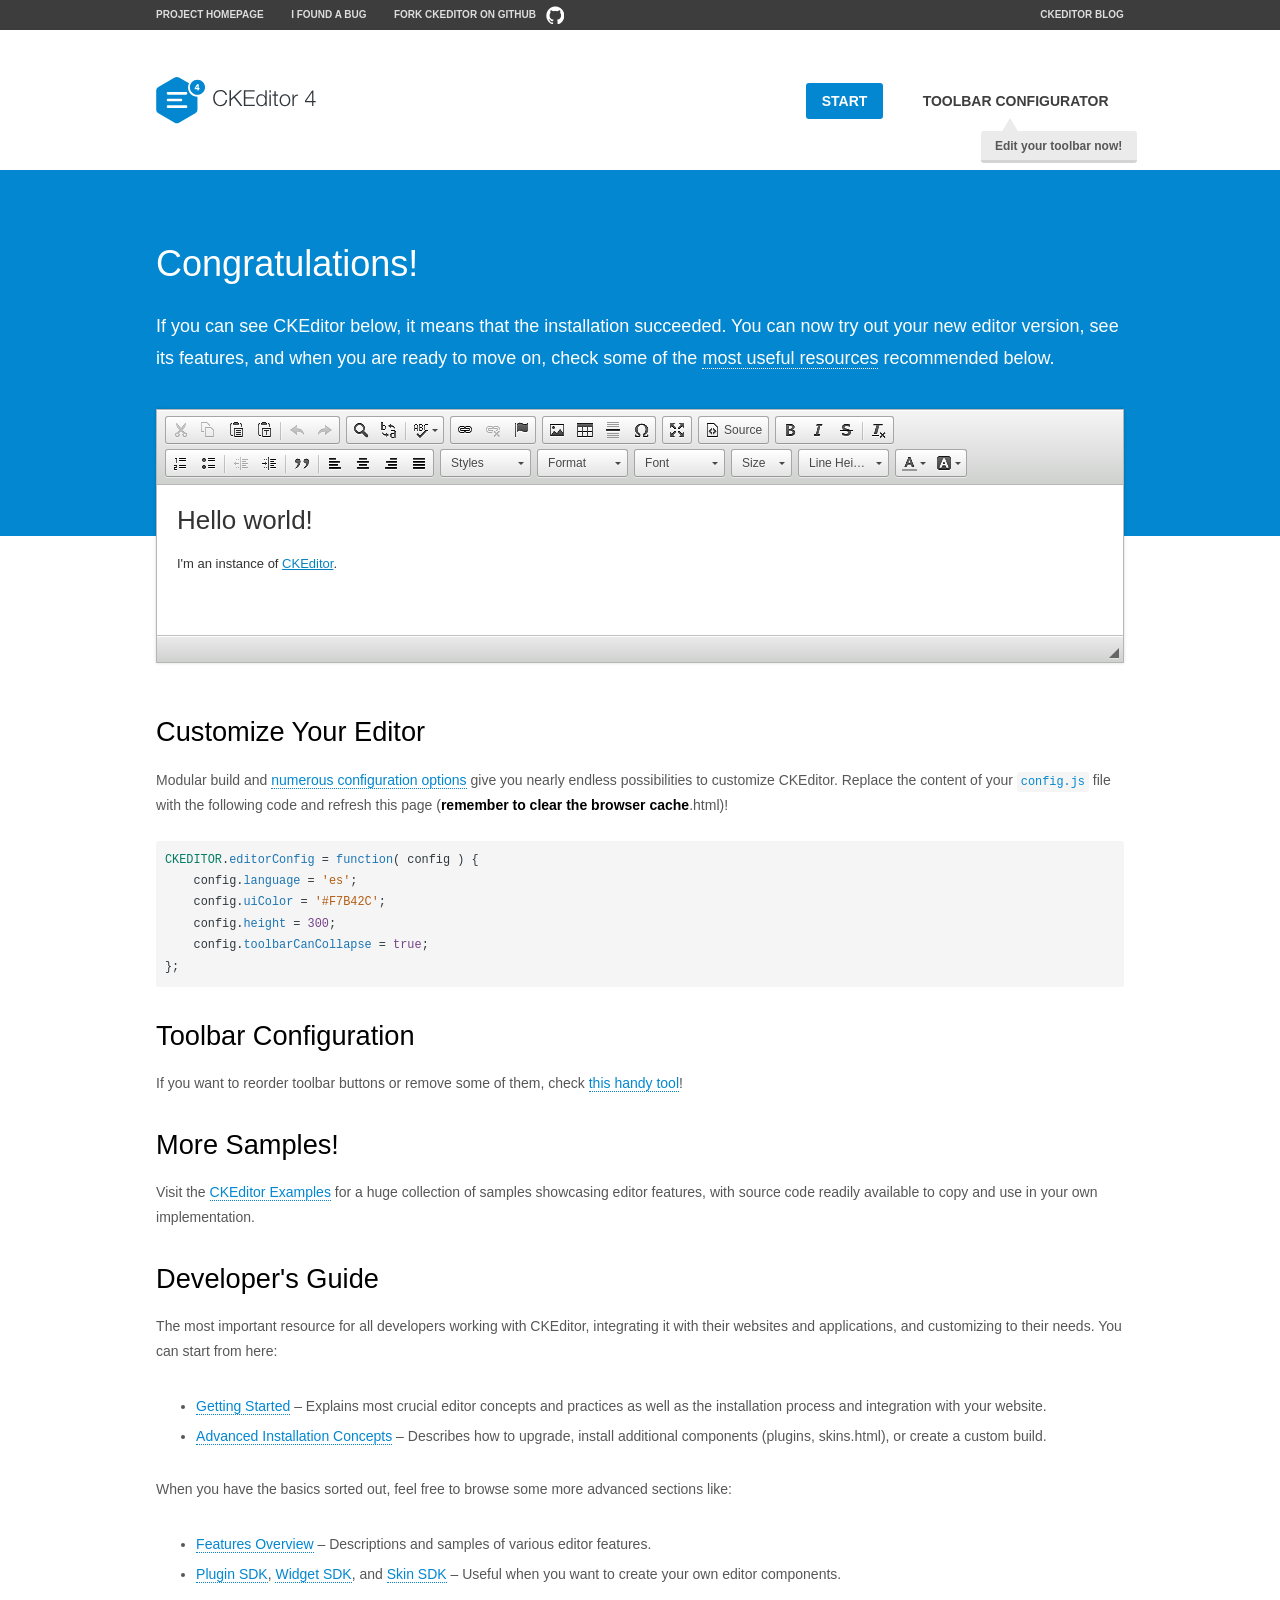
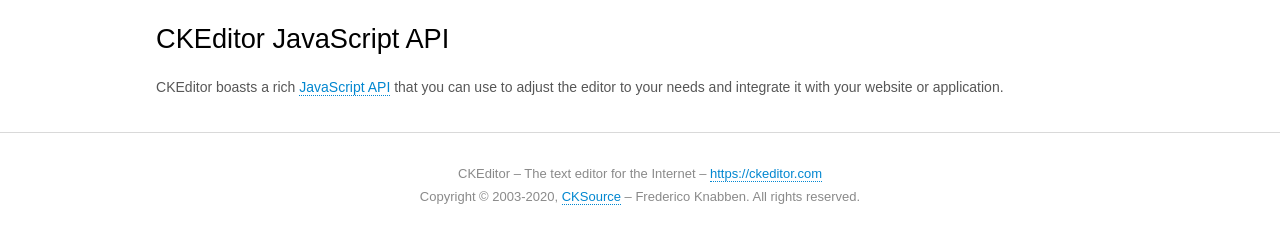
<file: free_website/admin/ckeditor/samples/index.html>
<!DOCTYPE html>
<!--
Copyright (c) 2003-2020, CKSource - Frederico Knabben. All rights reserved.
For licensing, see LICENSE.md or https://ckeditor.com/legal/ckeditor-oss-license
-->
<html lang="en">
<head>
	<meta charset="utf-8">
	<title>CKEditor Sample</title>
	<script src="../ckeditor.js"></script>
	<script src="js/sample.js"></script>
	<link rel="stylesheet" href="css/samples.css">
	<link rel="stylesheet" href="toolbarconfigurator/lib/codemirror/neo.css">
	<meta name="viewport" content="width=device-width,initial-scale=1">
	<meta name="description" content="Try the latest sample of CKEditor 4 and learn more about customizing your WYSIWYG editor with endless possibilities.">
</head>
<body id="main">

<nav class="navigation-a">
	<div class="grid-container">
		<ul class="navigation-a-left grid-width-70">
			<li><a href="https://ckeditor.com/ckeditor-4/">Project Homepage</a></li>
			<li><a href="https://github.com/ckeditor/ckeditor4/issues">I found a bug</a></li>
			<li><a href="https://github.com/ckeditor/ckeditor4" class="icon-pos-right icon-navigation-a-github">Fork CKEditor on GitHub</a></li>
		</ul>
		<ul class="navigation-a-right grid-width-30">
			<li><a href="https://ckeditor.com/blog/">CKEditor Blog</a></li>
		</ul>
	</div>
</nav>

<header class="header-a">
	<div class="grid-container">
		<h1 class="header-a-logo grid-width-30">
			<a href="index.html"><img src="img/logo.svg" onerror="this.src='img/logo.png'; this.onerror=null;" alt="CKEditor Sample"></a>
		</h1>

		<nav class="navigation-b grid-width-70">
			<ul>
				<li><a href="index.html" class="button-a button-a-background">Start</a></li>
				<li><a href="toolbarconfigurator/index.html" class="button-a">Toolbar configurator <span class="balloon-a balloon-a-nw">Edit your toolbar now!</span></a></li>
			</ul>
		</nav>
	</div>
</header>

<main>
	<div class="adjoined-top">
		<div class="grid-container">
			<div class="content grid-width-100">
				<h1>Congratulations!</h1>
				<p>
					If you can see CKEditor below, it means that the installation succeeded.
					You can now try out your new editor version, see its features, and when you are ready to move on, check some of the <a href="#sample-customize">most useful resources</a> recommended below.
				</p>
			</div>
		</div>
	</div>
	<div class="adjoined-bottom">
		<div class="grid-container">
			<div class="grid-width-100">
				<div id="editor">
					<h1>Hello world!</h1>
					<p>I'm an instance of <a href="https://ckeditor.com">CKEditor</a>.</p>
				</div>
			</div>
		</div>
	</div>

	<div class="grid-container">
		<div class="content grid-width-100">
			<section id="sample-customize">
				<h2>Customize Your Editor</h2>
				<p>Modular build and <a href="https://ckeditor.com/docs/ckeditor4/latest/guide/dev_configuration.html">numerous configuration options</a> give you nearly endless possibilities to customize CKEditor. Replace the content of your <code><a href="../config.js">config.js</a></code> file with the following code and refresh this page (<strong>remember to clear the browser cache</strong>.html)!</p>
		<pre class="cm-s-neo CodeMirror"><code><span style="padding-right: 0.1px;"><span class="cm-variable">CKEDITOR</span>.<span class="cm-property">editorConfig</span> <span class="cm-operator">=</span> <span class="cm-keyword">function</span>( <span class="cm-def">config</span> ) {</span>
<span style="padding-right: 0.1px;"><span class="cm-tab">	</span><span class="cm-variable-2">config</span>.<span class="cm-property">language</span> <span class="cm-operator">=</span> <span class="cm-string">'es'</span>;</span>
<span style="padding-right: 0.1px;"><span class="cm-tab">	</span><span class="cm-variable-2">config</span>.<span class="cm-property">uiColor</span> <span class="cm-operator">=</span> <span class="cm-string">'#F7B42C'</span>;</span>
<span style="padding-right: 0.1px;"><span class="cm-tab">	</span><span class="cm-variable-2">config</span>.<span class="cm-property">height</span> <span class="cm-operator">=</span> <span class="cm-number">300</span>;</span>
<span style="padding-right: 0.1px;"><span class="cm-tab">	</span><span class="cm-variable-2">config</span>.<span class="cm-property">toolbarCanCollapse</span> <span class="cm-operator">=</span> <span class="cm-atom">true</span>;</span>
<span style="padding-right: 0.1px;">};</span></code></pre>
			</section>

			<section>
				<h2>Toolbar Configuration</h2>
				<p>If you want to reorder toolbar buttons or remove some of them, check <a href="toolbarconfigurator/index.html">this handy tool</a>!</p>
			</section>

			<section>
				<h2>More Samples!</h2>
				<p>Visit the <a href="https://ckeditor.com/docs/ckeditor4/latest/examples/index.html">CKEditor Examples</a> for a huge collection of samples showcasing editor features, with source code readily available to copy and use in your own implementation.</p>
			</section>

			<section>
				<h2>Developer's Guide</h2>
				<p>The most important resource for all developers working with CKEditor, integrating it with their websites and applications, and customizing to their needs. You can start from here:</p>
				<ul>
					<li><a href="https://ckeditor.com/docs/ckeditor4/latest/guide/dev_installation.html">Getting Started</a> &ndash; Explains most crucial editor concepts and practices as well as the installation process and integration with your website.</li>
					<li><a href="https://ckeditor.com/docs/ckeditor4/latest/guide/dev_advanced_installation.html">Advanced Installation Concepts</a> &ndash; Describes how to upgrade, install additional components (plugins, skins.html), or create a custom build.</li>
				</ul>
					<p>When you have the basics sorted out, feel free to browse some more advanced sections like:</p>
				<ul>
					<li><a href="https://ckeditor.com/docs/ckeditor4/latest/features/index.html">Features Overview</a> &ndash; Descriptions and samples of various editor features.</li>
					<li><a href="https://ckeditor.com/docs/ckeditor4/latest/guide/plugin_sdk_intro.html">Plugin SDK</a>, <a href="https://ckeditor.com/docs/ckeditor4/latest/guide/widget_sdk_intro.html">Widget SDK</a>, and <a href="https://ckeditor.com/docs/ckeditor4/latest/guide/skin_sdk_intro.html">Skin SDK</a> &ndash; Useful when you want to create your own editor components.</li>
				</ul>
			</section>

			<section>
				<h2>CKEditor JavaScript API</h2>
				<p>CKEditor boasts a rich <a href="https://ckeditor.com/docs/ckeditor4/latest/api/index.html">JavaScript API</a> that you can use to adjust the editor to your needs and integrate it with your website or application.</p>
			</section>
		</div>
	</div>
</main>

<footer class="footer-a grid-container">
	<div class="grid-container">
		<p class="grid-width-100">
			CKEditor &ndash; The text editor for the Internet &ndash; <a class="samples" href="https://ckeditor.com/">https://ckeditor.com</a>
		</p>
		<p class="grid-width-100" id="copy">
			Copyright &copy; 2003-2020, <a class="samples" href="https://cksource.com/">CKSource</a> &ndash; Frederico Knabben. All rights reserved.
		</p>
	</div>
</footer>
<script>
	initSample();
</script>

</body>
</html>
</file>
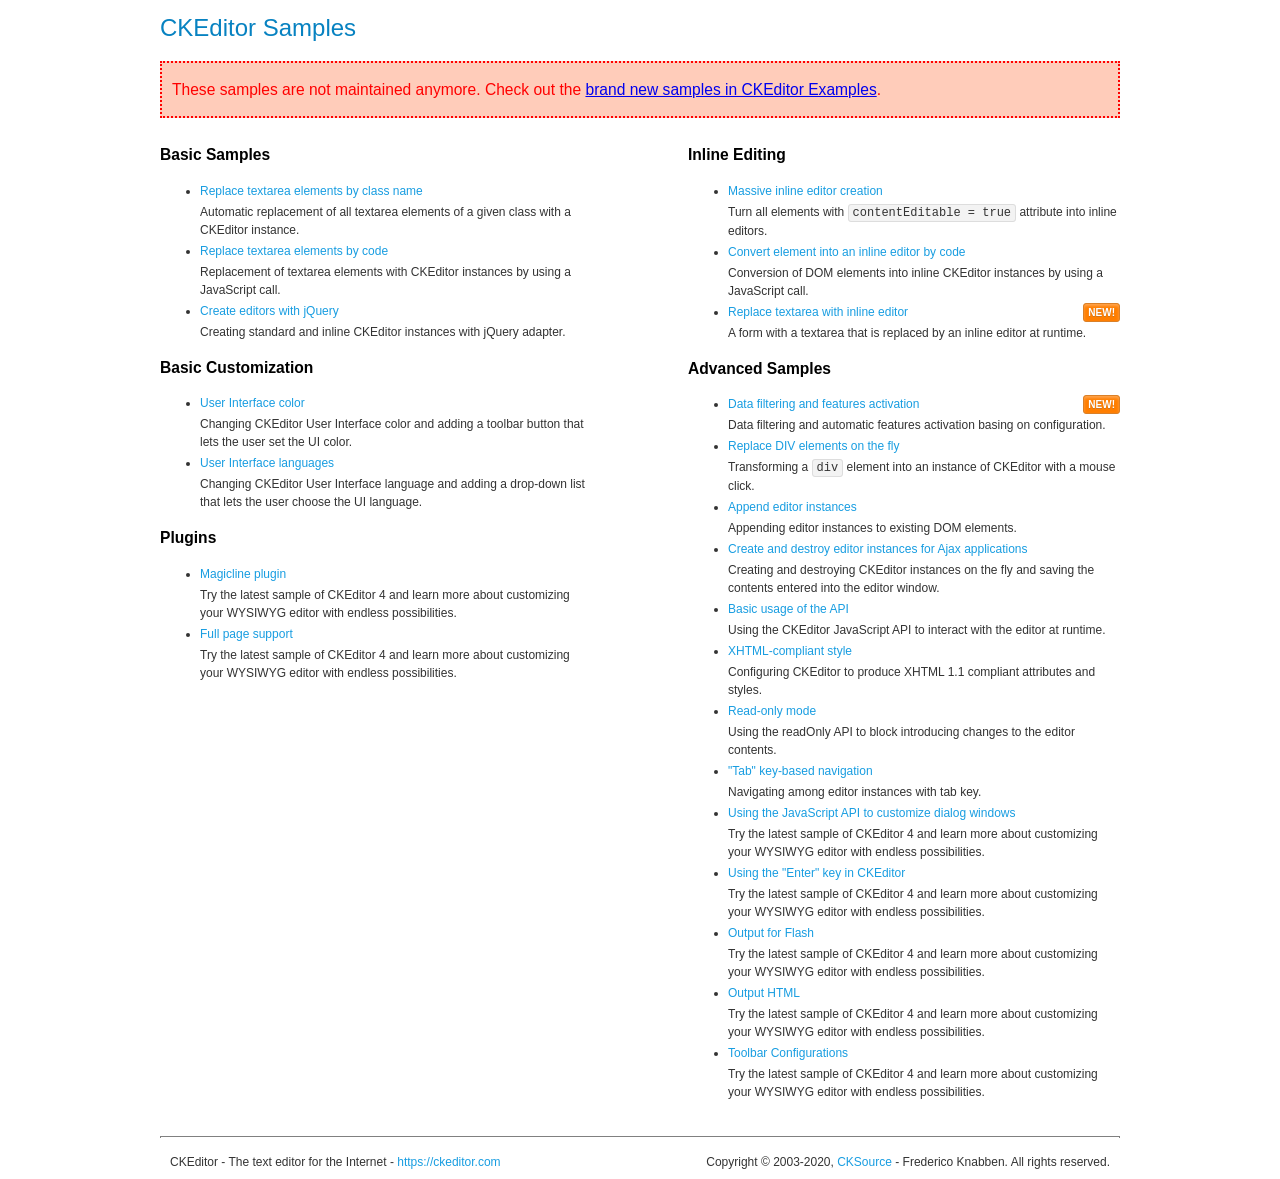
<file: free_website/admin/ckeditor/samples/old/index.html>
<!DOCTYPE html>
<!--
Copyright (c) 2003-2020, CKSource - Frederico Knabben. All rights reserved.
For licensing, see LICENSE.md or https://ckeditor.com/legal/ckeditor-oss-license
-->
<html lang="en">
<head>
	<meta charset="utf-8">
	<title>CKEditor Samples</title>
	<link rel="stylesheet" href="sample.css">
	<meta name="description" content="Try the latest sample of CKEditor 4 and learn more about customizing your WYSIWYG editor with endless possibilities.">
</head>
<body>
	<h1 class="samples">
		CKEditor Samples
	</h1>
	<div class="warning deprecated">
		These samples are not maintained anymore. Check out the <a href="https://ckeditor.com/docs/ckeditor4/latest/examples/index.html">brand new samples in CKEditor Examples</a>.
	</div>
	<div class="twoColumns">
		<div class="twoColumnsLeft">
			<h2 class="samples">
				Basic Samples
			</h2>
			<dl class="samples">
				<dt><a class="samples" href="replacebyclass.html">Replace textarea elements by class name</a></dt>
				<dd>Automatic replacement of all textarea elements of a given class with a CKEditor instance.</dd>

				<dt><a class="samples" href="replacebycode.html">Replace textarea elements by code</a></dt>
				<dd>Replacement of textarea elements with CKEditor instances by using a JavaScript call.</dd>

				<dt><a class="samples" href="jquery.html">Create editors with jQuery</a></dt>
				<dd>Creating standard and inline CKEditor instances with jQuery adapter.</dd>
			</dl>

			<h2 class="samples">
				Basic Customization
			</h2>
			<dl class="samples">
				<dt><a class="samples" href="uicolor.html">User Interface color</a></dt>
				<dd>Changing CKEditor User Interface color and adding a toolbar button that lets the user set the UI color.</dd>

				<dt><a class="samples" href="uilanguages.html">User Interface languages</a></dt>
				<dd>Changing CKEditor User Interface language and adding a drop-down list that lets the user choose the UI language.</dd>
			</dl>


			<h2 class="samples">Plugins</h2>
<dl class="samples">
<dt><a class="samples" href="magicline/magicline.html">Magicline plugin</a></dt>
<dd>Try the latest sample of CKEditor 4 and learn more about customizing your WYSIWYG editor with endless possibilities.</dd>

<dt><a class="samples" href="wysiwygarea/fullpage.html">Full page support</a></dt>
<dd>Try the latest sample of CKEditor 4 and learn more about customizing your WYSIWYG editor with endless possibilities.</dd>
</dl>
		</div>
		<div class="twoColumnsRight">
			<h2 class="samples">
				Inline Editing
			</h2>
			<dl class="samples">
				<dt><a class="samples" href="inlineall.html">Massive inline editor creation</a></dt>
				<dd>Turn all elements with <code>contentEditable = true</code> attribute into inline editors.</dd>

				<dt><a class="samples" href="inlinebycode.html">Convert element into an inline editor by code</a></dt>
				<dd>Conversion of DOM elements into inline CKEditor instances by using a JavaScript call.</dd>

				<dt><a class="samples" href="inlinetextarea.html">Replace textarea with inline editor</a> <span class="new">New!</span></dt>
				<dd>A form with a textarea that is replaced by an inline editor at runtime.</dd>

				
			</dl>

			<h2 class="samples">
				Advanced Samples
			</h2>
			<dl class="samples">
				<dt><a class="samples" href="datafiltering.html">Data filtering and features activation</a> <span class="new">New!</span></dt>
				<dd>Data filtering and automatic features activation basing on configuration.</dd>

				<dt><a class="samples" href="divreplace.html">Replace DIV elements on the fly</a></dt>
				<dd>Transforming a <code>div</code> element into an instance of CKEditor with a mouse click.</dd>

				<dt><a class="samples" href="appendto.html">Append editor instances</a></dt>
				<dd>Appending editor instances to existing DOM elements.</dd>

				<dt><a class="samples" href="ajax.html">Create and destroy editor instances for Ajax applications</a></dt>
				<dd>Creating and destroying CKEditor instances on the fly and saving the contents entered into the editor window.</dd>

				<dt><a class="samples" href="api.html">Basic usage of the API</a></dt>
				<dd>Using the CKEditor JavaScript API to interact with the editor at runtime.</dd>

				<dt><a class="samples" href="xhtmlstyle.html">XHTML-compliant style</a></dt>
				<dd>Configuring CKEditor to produce XHTML 1.1 compliant attributes and styles.</dd>

				<dt><a class="samples" href="readonly.html">Read-only mode</a></dt>
				<dd>Using the readOnly API to block introducing changes to the editor contents.</dd>

				<dt><a class="samples" href="tabindex.html">"Tab" key-based navigation</a></dt>
				<dd>Navigating among editor instances with tab key.</dd>


				
<dt><a class="samples" href="dialog/dialog.html">Using the JavaScript API to customize dialog windows</a></dt>
<dd>Try the latest sample of CKEditor 4 and learn more about customizing your WYSIWYG editor with endless possibilities.</dd>

<dt><a class="samples" href="enterkey/enterkey.html">Using the &quot;Enter&quot; key in CKEditor</a></dt>
<dd>Try the latest sample of CKEditor 4 and learn more about customizing your WYSIWYG editor with endless possibilities.</dd>

<dt><a class="samples" href="htmlwriter/outputforflash.html">Output for Flash</a></dt>
<dd>Try the latest sample of CKEditor 4 and learn more about customizing your WYSIWYG editor with endless possibilities.</dd>

<dt><a class="samples" href="htmlwriter/outputhtml.html">Output HTML</a></dt>
<dd>Try the latest sample of CKEditor 4 and learn more about customizing your WYSIWYG editor with endless possibilities.</dd>

<dt><a class="samples" href="toolbar/toolbar.html">Toolbar Configurations</a></dt>
<dd>Try the latest sample of CKEditor 4 and learn more about customizing your WYSIWYG editor with endless possibilities.</dd>

			</dl>
		</div>
	</div>
	<div id="footer">
		<hr>
		<p>
			CKEditor - The text editor for the Internet - <a class="samples" href="https://ckeditor.com/">https://ckeditor.com</a>
		</p>
		<p id="copy">
			Copyright &copy; 2003-2020, <a class="samples" href="https://cksource.com/">CKSource</a> - Frederico Knabben. All rights reserved.
		</p>
	</div>
</body>
</html>
</file>
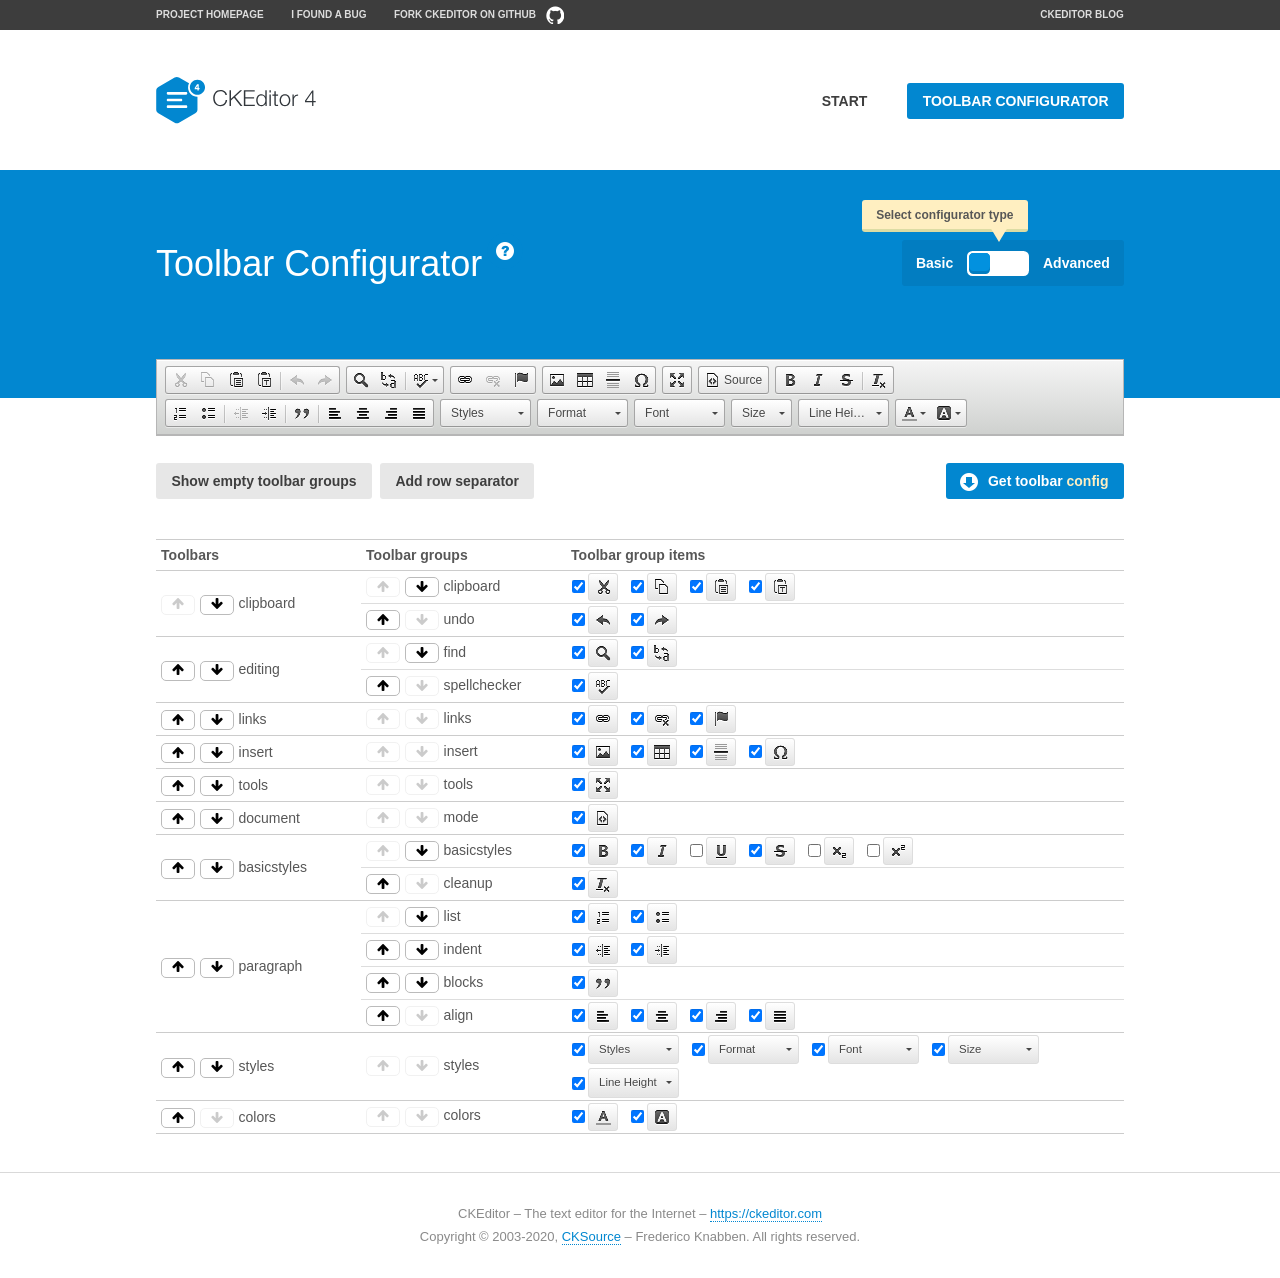
<file: free_website/admin/ckeditor/samples/toolbarconfigurator/index.html>
<!DOCTYPE html>
<!--
Copyright (c) 2003-2020, CKSource - Frederico Knabben. All rights reserved.
For licensing, see LICENSE.md or https://ckeditor.com/legal/ckeditor-oss-license
-->
<!--[if IE 8]><html class="ie8"><![endif]-->
<!--[if gt IE 8]><html><![endif]-->
<!--[if !IE]><!--><html lang="en"><!--<![endif]-->
<head>
	<meta charset="utf-8">
	<title>Toolbar Configurator</title>
	<script src="../../ckeditor.js"></script>
	<script>
		if ( CKEDITOR.env.ie && CKEDITOR.env.version < 9 )
			CKEDITOR.tools.enableHtml5Elements( document );
	</script>
	<link rel="stylesheet" href="lib/codemirror/codemirror.css">
	<link rel="stylesheet" href="lib/codemirror/show-hint.css">
	<link rel="stylesheet" href="lib/codemirror/neo.css">
	<link rel="stylesheet" href="css/fontello.css">
	<link rel="stylesheet" href="../css/samples.css">
	<meta name="description" content="Try the latest sample of CKEditor 4 and learn more about customizing your WYSIWYG editor with endless possibilities.">
</head>
<body id="toolbar">

<nav class="navigation-a">
	<div class="grid-container">
		<ul class="navigation-a-left grid-width-70">
			<li><a href="https://ckeditor.com/ckeditor-4/">Project Homepage</a></li>
			<li><a href="https://github.com/ckeditor/ckeditor4/issues">I found a bug</a></li>
			<li><a href="https://github.com/ckeditor/ckeditor4" class="icon-pos-right icon-navigation-a-github">Fork CKEditor on GitHub</a></li>
		</ul>
		<ul class="navigation-a-right grid-width-30">
			<li><a href="https://ckeditor.com/blog/">CKEditor Blog</a></li>
		</ul>
	</div>
</nav>

<header class="header-a">
	<div class="grid-container">
		<h1 class="header-a-logo grid-width-30">
			<a href="../index.html"><img src="../img/logo.svg" onerror="this.src='../img/logo.png'; this.onerror=null;" alt="CKEditor Logo"></a>
		</h1>
		<nav class="navigation-b grid-width-70">
			<ul>
				<li><a href="../index.html"  class="button-a">Start</a></li>
				<li><a href="index.html"  class="button-a button-a-background">Toolbar configurator</a></li>
			</ul>
		</nav>
	</div>
</header>

<main>
	<div class="adjoined-top">
		<div class="grid-container">
			<div class="content grid-width-100">
				<div class="grid-container-nested">
					<h1 class="grid-width-60">
						Toolbar Configurator
						<a href="#help-content" type="button" title="Configurator help" id="help" class="button-a button-a-background button-a-no-text icon-pos-left icon-question-mark">Help</a>
					</h1>

					<div class="grid-width-40 grid-switch-magic">
						<div class="switch">
							<span class="balloon-a balloon-a-se">Select configurator type</span>
							<input type="radio" name="radio" data-num="1" id="radio-basic" />
							<input type="radio" name="radio" data-num="2" id="radio-advanced" />
							<label data-for="1" for="radio-basic">Basic</label>
							<span class="switch-inner">
								<span class="handler"></span>
							</span>
							<label data-for="2" for="radio-advanced">Advanced</label>
						</div>
					</div>
				</div>
			</div>
		</div>
	</div>
	<div class="adjoined-bottom">
		<div class="grid-container">
			<div class="grid-width-100">
				<div class="editors-container">
					<div id="editor-basic"></div>
					<div id="editor-advanced"></div>
				</div>
			</div>
		</div>
	</div>

	<div class="grid-container configurator">
		<div class="content grid-width-100">
			<div class="configurator">
				<div>
					<div id="toolbarModifierWrapper"></div>
				</div>
			</div>
		</div>
	</div>

	<div id="help-content">
		<div class="grid-container">
			<div class="grid-width-100">
				<h2>What Am I Doing Here?</h2>

				<div class="grid-container grid-container-nested">
					<div class="basic">
						<div class="grid-width-50">
							<p>Arrange <a href="https://ckeditor.com/docs/ckeditor4/latest/api/CKEDITOR_config.html#cfg-toolbarGroups">toolbar groups</a>, toggle <a href="https://ckeditor.com/docs/ckeditor4/latest/api/CKEDITOR_config.html#cfg-removeButtons">button visibility</a> according to your needs and get your toolbar configuration.</p>
							<p>You can replace the content of the <a href="../../config.js"><code>config.js</code></a> file with the generated configuration. If you already set some configuration options you will need to merge both configurations.</p>
						</div>
						<div class="grid-width-50">
							<p>Read more about different ways of <a href="https://ckeditor.com/docs/ckeditor4/latest/guide/dev_configuration.html">setting configuration</a> and do not forget about <strong>clearing browser cache</strong>.</p>
							<p>Arranging toolbar groups is the recommended way of configuring the toolbar, but if you need more freedom you can use the <a href="#advanced">advanced configurator</a>.</p>
						</div>
					</div>
					<div class="advanced" style="display: none;">
						<div class="grid-width-50">
							<p>With this code editor you can edit your <a href="https://ckeditor.com/docs/ckeditor4/latest/api/CKEDITOR_config.html#cfg-toolbar">toolbar configuration</a> live.</p>
							<p>You can replace the content of the <a href="../../config.js"><code>config.js</code></a> file with the generated configuration. If you already set some configuration options you will need to merge both configurations.</p>
						</div>
						<div class="grid-width-50">
							<p>Read more about different ways of <a href="https://ckeditor.com/docs/ckeditor4/latest/guide/dev_configuration.html">setting configuration</a> and do not forget about <strong>clearing browser cache</strong>.</p>
						</div>
					</div>
				</div>

				<p class="grid-container grid-container-nested">
					<button type="button" class="help-content-close grid-width-100 button-a button-a-background">Got it. Let's play!</button>
				</p>
			</div>
		</div>
	</div>
</main>

<footer class="footer-a grid-container">
	<p class="grid-width-100">
		CKEditor &ndash; The text editor for the Internet &ndash; <a class="samples" href="https://ckeditor.com/">https://ckeditor.com</a>
	</p>
	<p class="grid-width-100" id="copy">
		Copyright &copy; 2003-2020, <a class="samples" href="https://cksource.com/">CKSource</a> &ndash; Frederico Knabben. All rights reserved.
	</p>
</footer>

<script src="lib/codemirror/codemirror.js"></script>
<script src="lib/codemirror/javascript.js"></script>
<script src="lib/codemirror/show-hint.js"></script>

<script src="js/fulltoolbareditor.js"></script>
<script src="js/abstracttoolbarmodifier.js"></script>
<script src="js/toolbarmodifier.js"></script>
<script src="js/toolbartextmodifier.js"></script>
<script src="../js/sf.js"></script>

<script>
	( function() {
		'use strict';

		var mode = ( window.location.hash.substr( 1 ) === 'advanced' ) ? 'advanced' : 'basic',
			configuratorSection = CKEDITOR.document.findOne( 'main > .grid-container.configurator' ),
			basicInstruction = CKEDITOR.document.findOne( '#help-content .basic' ),
			advancedInstruction = CKEDITOR.document.findOne( '#help-content .advanced' ),

			// Configurator mode switcher.
			modeSwitchBasic = CKEDITOR.document.getById( 'radio-basic' ),
			modeSwitchAdvanced = CKEDITOR.document.getById( 'radio-advanced' );

		// Initial setup
		function updateSwitcher() {
			if ( mode === 'advanced' ) {
				modeSwitchAdvanced.$.checked = true;
			} else {
				modeSwitchBasic.$.checked = true;
			}
		}

		updateSwitcher();

		CKEDITOR.document.getWindow().on( 'hashchange', function( e ) {
			var hash = window.location.hash.substr( 1 );
			if ( !( hash === 'advanced' || hash === 'basic' ) ) {
				return;
			}
			mode = hash;
			onToolbarsDone( mode );
		} );

		CKEDITOR.document.getWindow().on( 'resize', function() {
			updateToolbar( ( mode === 'basic' ? toolbarModifier : toolbarTextModifier )[ 'editorInstance' ] );
		} );

		function onRefresh( modifier ) {
			modifier = modifier || this;

			if ( mode === 'basic' && modifier instanceof ToolbarConfigurator.ToolbarTextModifier ) {
				return;
			}

			// CodeMirror container becomes visible, so we need to refresh and to avoid rendering problems.
			if ( mode === 'advanced' && modifier instanceof ToolbarConfigurator.ToolbarTextModifier ) {
				modifier.codeContainer.refresh();
			}

			updateToolbar( modifier.editorInstance );
		}

		function updateToolbar( editor ) {
			var editorContainer = editor.container;

			// Not always editor is loaded.
			if ( !editorContainer ) {
				return;
			}

			var displayStyle = editorContainer.getStyle( 'display' );

			editorContainer.setStyle( 'display', 'block' );

			var newHeight = editorContainer.getSize( 'height' );

			var newMarginTop = parseInt( editorContainer.getComputedStyle( 'margin-top' ), 10 );
			newMarginTop = ( isNaN( newMarginTop ) ? 0 : Number( newMarginTop ) );

			var newMarginBottom = parseInt( editorContainer.getComputedStyle( 'margin-bottom' ), 10 );
			newMarginBottom = ( isNaN( newMarginBottom ) ? 0 : Number( newMarginBottom ) );

			var result = newHeight + newMarginTop + newMarginBottom;

			editorContainer.setStyle( 'display', displayStyle );

			editor.container.getAscendant( 'div' ).setStyle( 'height', result + 'px' );
		}

		var toolbarModifier = new ToolbarConfigurator.ToolbarModifier( 'editor-basic' );

		var done = 0;
		toolbarModifier.init( onToolbarInit );
		toolbarModifier.onRefresh = onRefresh;

		CKEDITOR.document.getById( 'toolbarModifierWrapper' ).append( toolbarModifier.mainContainer );

		var toolbarTextModifier = new ToolbarConfigurator.ToolbarTextModifier( 'editor-advanced' );
		toolbarTextModifier.init( onToolbarInit );
		toolbarTextModifier.onRefresh = onRefresh;

		function onToolbarInit() {
			if ( ++done === 2 ) {
				onToolbarsDone();

				positionSticky.watch( CKEDITOR.document.findOne( '.toolbar' ), function() {
					return mode === 'advanced';
				} );
			}
		}

		function onToolbarsDone() {
			if ( mode === 'basic' ) {
				toggleModeBasic( false );
			} else {
				toggleModeAdvanced( false );
			}

			updateSwitcher();

			setTimeout( function() {
				CKEDITOR.document.findOne( '.editors-container' ).addClass( 'active' );
				CKEDITOR.document.findOne( '#toolbarModifierWrapper' ).addClass( 'active' );
			}, 200 );
		}

		CKEDITOR.document.getById( 'toolbarModifierWrapper' ).append( toolbarTextModifier.mainContainer );

		function toogleModeSwitch( onElement, offElement, onModifier, offModifier ) {
			onElement.addClass( 'fancy-button-active' );
			offElement.removeClass( 'fancy-button-active' );

			onModifier.showUI();
			offModifier.hideUI();
		}

		function toggleModeBasic( callOnRefresh ) {
			callOnRefresh = ( callOnRefresh !== false );
			mode = 'basic';
			window.location.hash = '#basic';
			toogleModeSwitch( modeSwitchBasic, modeSwitchAdvanced, toolbarModifier, toolbarTextModifier );

			configuratorSection.removeClass( 'freed-width' );
			basicInstruction.show();
			advancedInstruction.hide();

			callOnRefresh && onRefresh( toolbarModifier );
		}

		function toggleModeAdvanced( callOnRefresh ) {
			callOnRefresh = ( callOnRefresh !== false );
			mode = 'advanced';
			window.location.hash = '#advanced';
			toogleModeSwitch( modeSwitchAdvanced, modeSwitchBasic, toolbarTextModifier, toolbarModifier );

			configuratorSection.addClass( 'freed-width' );
			advancedInstruction.show();
			basicInstruction.hide();

			callOnRefresh && onRefresh( toolbarTextModifier );
		}

		modeSwitchBasic.on( 'click', toggleModeBasic );
		modeSwitchAdvanced.on( 'click', toggleModeAdvanced );

		//
		// Position:sticky for the toolbar.
		//

		// Will make elements behave like they were styled with position:sticky.
		var positionSticky = {
			// Store object: {
			// 		element: CKEDITOR.dom.element, // Element which will float.
			// 		placeholder: CKEDITOR.dom.element, // Placeholder which is place to prevent page bounce.
			// 		isFixed: boolean // Whether element float now.
			// }
			watched: [],

			active: [],

			staticContainer: null,

			init: function() {
				var element = CKEDITOR.dom.element.createFromHtml(
					'<div class="staticContainer">' +
						'<div class="grid-container" >' +
							'<div class="grid-width-100">' +
								'<div class="inner"></div>' +
							'</div>' +
						'</div>' +
					'</div>' );

				this.staticContainer = element.findOne( '.inner' );

				CKEDITOR.document.getBody().append( element );
			},

			watch: function( element, preventFunc ) {
				this.watched.push( {
					element: element,
					placeholder: new CKEDITOR.dom.element( 'div' ),
					isFixed: false,
					preventFunc: preventFunc
				} );
			},

			checkAll: function() {
				for ( var i = 0; i < this.watched.length; i++ ) {
					this.check( this.watched[ i ] );
				}
			},

			check: function( element ) {
				var isFixed = element.isFixed;
				var shouldBeFixed = this.shouldBeFixed( element );

				// Nothing to be done.
				if ( isFixed === shouldBeFixed ) {
					return;
				}

				var placeholder = element.placeholder;

				if ( isFixed ) {
					// Unfixing.

					element.element.insertBefore( placeholder );
					placeholder.remove();

					element.element.removeStyle( 'margin' );

					this.active.splice( CKEDITOR.tools.indexOf( this.active, element ), 1 );

				} else {
					// Fixing.
					placeholder.setStyle( 'width', element.element.getSize( 'width' ) + 'px' );
					placeholder.setStyle( 'height', element.element.getSize( 'height' ) + 'px' );
					placeholder.setStyle( 'margin-bottom', element.element.getComputedStyle( 'margin-bottom' ) );
					placeholder.setStyle( 'display', element.element.getComputedStyle( 'display' ) );
					placeholder.insertAfter( element.element );

					this.staticContainer.append( element.element );

					this.active.push( element );
				}

				element.isFixed = !element.isFixed;
			},

			shouldBeFixed: function( element ) {
				if ( element.preventFunc && element.preventFunc() ) {
					return false;
				}

				// If element is already fixed we are checking it's placeholder.
				var related = ( element.isFixed ? element.placeholder : element.element ),
					clientRect = related.$.getBoundingClientRect(),
					staticHeight = this.staticContainer.getSize('height' ),
					elemHeight = element.element.getSize( 'height' );

				if ( element.isFixed ) {
					return ( clientRect.top + elemHeight < staticHeight );
				} else {
					return ( clientRect.top < staticHeight );
				}
			}
		};

		positionSticky.init();

		CKEDITOR.document.getWindow().on( 'scroll',
			new CKEDITOR.tools.eventsBuffer( 100, positionSticky.checkAll, positionSticky ).input
		);

		// Make the toolbar sticky.
		positionSticky.watch( CKEDITOR.document.findOne( '.editors-container' ) );

		// Help button and help-content.
		( function() {
			var helpButton = CKEDITOR.document.getById( 'help' ),
				helpContent = CKEDITOR.document.getById( 'help-content' );

			// Don't show help button on IE8 because it's unsupported by Pico Modal.
			if ( CKEDITOR.env.ie && CKEDITOR.env.version == 8 ) {
				helpButton.hide();
			} else {
				// Display help modal when the button is clicked.
				helpButton.on( 'click', function( evt ) {
					SF.modal( {
						// Clone modal content from DOM.
						content: helpContent.getHtml(),

						afterCreate: function( modal ) {
							// Enable modal content button to close the modal.
							new CKEDITOR.dom.element( modal.modalElem() ).findOne( '.help-content-close' ).once( 'click', modal.close );
						}
					} ).show();
				} );
			}
		} )();
	} )();
</script>
</body>
</html>
</file>
<file: free_website/admin/ckeditor/samples/css/samples.css>
/**
 * @license Copyright (c) 2003-2020, CKSource - Frederico Knabben. All rights reserved.
 * For licensing, see LICENSE.md or https://ckeditor.com/legal/ckeditor-oss-license
 */
@media (max-width: 900px) {
  .global-is-mobile-hidden {
    display: none !important;
  }
}
article,
aside,
details,
figcaption,
figure,
footer,
header,
hgroup,
main,
menu,
nav,
section {
  display: block;
}
body,
html {
  margin: 0;
  padding: 0;
  font: 16px / 1.8 Arial, 'Helvetica Neue', Helvetica, sans-serif;
  font-weight: 300;
  color: #575757;
}
.grid-width-10 {
  width: 10%;
}
.grid-width-20 {
  width: 20%;
}
.grid-width-30 {
  width: 30%;
}
.grid-width-40 {
  width: 40%;
}
.grid-width-50 {
  width: 50%;
}
.grid-width-60 {
  width: 60%;
}
.grid-width-70 {
  width: 70%;
}
.grid-width-80 {
  width: 80%;
}
.grid-width-90 {
  width: 90%;
}
.grid-width-100 {
  width: 100%;
}
@media (max-width: 900px) {
  .grid-width-10,
  .grid-width-20,
  .grid-width-30,
  .grid-width-40,
  .grid-width-50,
  .grid-width-60,
  .grid-width-70,
  .grid-width-80,
  .grid-width-90,
  .grid-width-100 {
    width: 100%;
  }
}
*[class*="grid-width"] {
  -webkit-box-sizing: border-box;
  -moz-box-sizing: border-box;
  box-sizing: border-box;
  padding-left: 4%;
  padding-right: 4%;
  float: left;
}
*[class*="grid-width"]:after,
.grid-container:after,
*[class*="grid-width"]:before,
.grid-container:before {
  content: '';
  display: block;
  overflow: hidden;
  visibility: hidden;
  font-size: 0;
  line-height: 0;
  width: 0;
  height: 0;
}
*[class*="grid-width"]:after,
.grid-container:after {
  clear: both;
}
.grid-container {
  -webkit-box-sizing: border-box;
  -moz-box-sizing: border-box;
  box-sizing: border-box;
  margin-left: auto;
  margin-right: auto;
}
.grid-container-nested *[class*="grid-width"]:first-child {
  padding-left: 0;
}
.grid-container-nested *[class*="grid-width"]:last-child {
  padding-right: 0;
}
@media (max-width: 900px) {
  .grid-container-nested *[class*="grid-width"]:first-child {
    padding-left: 4%;
  }
  .grid-container-nested *[class*="grid-width"]:last-child {
    padding-right: 4%;
  }
}
.header-a {
  min-height: 140px;
  overflow: hidden;
}
.header-a .header-a-logo {
  margin: 40px 0 0;
}
@media (max-width: 900px) {
  .header-a .header-a-logo {
    text-align: center;
  }
}
.header-a .header-a-logo img {
  border: transparent;
}
.navigation-a {
  height: 30px;
  background: #3D3D3D;
  position: absolute;
  left: 0;
  right: 0;
  top: 0;
  padding: 0;
  overflow: hidden;
}
@media (max-width: 900px) {
  .navigation-a {
    text-align: center;
  }
}
.navigation-a ul {
  list-style: none;
  margin: 0;
  overflow: hidden;
}
.navigation-a ul li,
.navigation-a ul li a {
  display: inline-block;
}
@media (max-width: 900px) {
  .navigation-a ul {
    width: auto;
    text-overflow: ellipsis;
    white-space: nowrap;
    display: inline-block;
    float: none;
  }
  .navigation-a ul:before,
  .navigation-a ul:after {
    display: none;
  }
}
.navigation-a ul.navigation-a-left {
  text-align: left;
}
@media (max-width: 900px) {
  .navigation-a ul.navigation-a-left {
    padding-right: 0;
  }
}
.navigation-a ul.navigation-a-right {
  text-align: right;
}
@media (max-width: 900px) {
  .navigation-a ul.navigation-a-right {
    padding-left: 23px;
  }
}
.navigation-a ul li + li {
  margin-left: 23px;
}
.navigation-a ul li a {
  font-size: 10px;
  font-size: 0.625rem;
  line-height: 18px;
  line-height: 1.13rem;
  line-height: 30px;
  float: left;
  color: #ddd;
  font-weight: bold;
  text-decoration: none;
  text-transform: uppercase;
}
.navigation-a ul li a:hover {
  cursor: pointer;
  color: #fff;
}
.icon-navigation-a-github:before,
.icon-navigation-a-github:after {
  background-image: url("[data-uri]");
}
.navigation-b {
  text-align: right;
  margin: 52px 0 0;
  overflow: visible;
}
@media (max-width: 900px) {
  .navigation-b {
    text-align: center;
    margin-top: 20px;
    padding: 0;
  }
}
.navigation-b ul {
  padding: 0;
  list-style: none;
  margin: 0;
  overflow: visible;
}
.navigation-b ul li,
.navigation-b ul li a {
  display: inline-block;
}
@media (max-width: 900px) {
  .navigation-b ul {
    display: table;
    width: 100%;
    padding-bottom: 1.5em;
  }
}
@media (max-width: 900px) {
  .navigation-b ul li {
    display: table-row;
  }
}
.navigation-b ul li + li {
  margin-left: 20px;
}
@media (max-width: 900px) {
  .navigation-b ul li + li {
    margin-left: 0;
  }
}
.navigation-b ul li a {
  -webkit-box-sizing: border-box;
  -moz-box-sizing: border-box;
  box-sizing: border-box;
  text-transform: uppercase;
  text-decoration: none;
  outline: none;
}
@media (max-width: 900px) {
  .navigation-b ul li a {
    width: 100%;
    -webkit-border-radius: 0;
    -webkit-background-clip: padding-box;
    -moz-border-radius: 0;
    -moz-background-clip: padding;
    border-radius: 0;
    background-clip: padding-box;
  }
}
.footer-a {
  font-size: 13px;
  font-size: 0.8125rem;
  line-height: 23.4px;
  line-height: 1.46rem;
  padding-top: 2.25em;
  padding-bottom: 2.25em;
  overflow: hidden;
  color: #8a8a8a;
}
.footer-a a {
  color: #0287D0;
  text-decoration: none;
  border-bottom: 1px dotted #0287D0;
}
.footer-a a:hover {
  color: #0277b7;
}
.footer-a p {
  margin: 0;
  display: inline-block;
  text-align: center;
}
.content {
  font-size: 14px;
  font-size: 0.875rem;
  line-height: 25.2px;
  line-height: 1.57rem;
  overflow: hidden;
  padding-top: 1.5em;
  padding-bottom: 1.5em;
}
.content p {
  margin: 0.75em 0;
}
.content ul,
.content ol,
.content pre,
.content blockquote,
.content textarea:not([class^="cke"]),
.content .cke {
  margin: 1.875em 0;
}
.content code,
.content kbd {
  -webkit-border-radius: 3px;
  -webkit-background-clip: padding-box;
  -moz-border-radius: 3px;
  -moz-background-clip: padding;
  border-radius: 3px;
  background-clip: padding-box;
  padding: 3px 4px;
}
.content pre,
.content code,
.content kbd,
.content blockquote {
  background: #f5f5f5;
}
.content blockquote,
.content pre {
  background: none;
  border-left: 4px solid #0287D0;
  padding: 1.5em 2.25em;
}
.content p a,
.content ul a,
.content ol a,
.content blockquote a,
.content h1 a,
.content h2 a,
.content h3 a,
.content h4 a,
.content h5 a {
  color: #0287D0;
  text-decoration: none;
  border-bottom: 1px dotted #0287D0;
}
.content p a:hover,
.content ul a:hover,
.content ol a:hover,
.content blockquote a:hover,
.content h1 a:hover,
.content h2 a:hover,
.content h3 a:hover,
.content h4 a:hover,
.content h5 a:hover {
  color: #0277b7;
}
.content h1,
.content h2,
.content h3,
.content h4,
.content h5 {
  color: #000;
  font-weight: 100;
}
.content h1 code,
.content h2 code,
.content h3 code,
.content h4 code,
.content h5 code,
.content h1 kbd,
.content h2 kbd,
.content h3 kbd,
.content h4 kbd,
.content h5 kbd {
  font-size: inherit;
}
.content h1 a.content-heading-anchor,
.content h2 a.content-heading-anchor,
.content h3 a.content-heading-anchor,
.content h4 a.content-heading-anchor,
.content h5 a.content-heading-anchor {
  font-weight: 100;
  vertical-align: middle;
  opacity: 0;
  border: 0;
}
.content h1:hover a.content-heading-anchor,
.content h2:hover a.content-heading-anchor,
.content h3:hover a.content-heading-anchor,
.content h4:hover a.content-heading-anchor,
.content h5:hover a.content-heading-anchor {
  opacity: 1;
}
.content h1:target a,
.content h2:target a,
.content h3:target a,
.content h4:target a,
.content h5:target a {
  -webkit-animation: targetLinkOpacity 0.5s linear alternate;
  -moz-animation: targetLinkOpacity 0.5s linear alternate;
  -o-animation: targetLinkOpacity 0.5s linear alternate;
  animation: targetLinkOpacity 0.5s linear alternate;
  opacity: 1;
}
.content input,
.content select,
.content textarea:not([class^="cke"]) {
  -webkit-border-radius: 3px;
  -webkit-background-clip: padding-box;
  -moz-border-radius: 3px;
  -moz-background-clip: padding;
  border-radius: 3px;
  background-clip: padding-box;
  -webkit-box-shadow: inset 0 1px 1px rgba(0, 0, 0, 0.08);
  -moz-box-shadow: inset 0 1px 1px rgba(0, 0, 0, 0.08);
  box-shadow: inset 0 1px 1px rgba(0, 0, 0, 0.08);
  font: inherit;
  color: inherit;
  border: 1px solid #D9D9D9;
  padding: .2em .5em;
}
.content input:focus,
.content select:focus,
.content textarea:not([class^="cke"]):focus {
  border-color: #66afe9;
  outline: 0;
  -webkit-box-shadow: inset 0 1px 1px rgba(0, 0, 0, 0.08), 0 0 8px #93c6ef;
  -moz-box-shadow: inset 0 1px 1px rgba(0, 0, 0, 0.08), 0 0 8px #93c6ef;
  box-shadow: inset 0 1px 1px rgba(0, 0, 0, 0.08), 0 0 8px #93c6ef;
}
.content abbr {
  border-bottom: 1px dotted #666;
  cursor: pointer;
}
.content blockquote {
  font-style: italic;
  font-family: Georgia, Times, "Times New Roman", serif;
  font-size: 16px;
  font-size: 1rem;
  line-height: 28.8px;
  line-height: 1.8rem;
}
.content em {
  font-style: italic;
}
.content h1 {
  font-size: 36px;
  font-size: 2.25rem;
  line-height: 64.8px;
  line-height: 4.05rem;
  margin: 1.125em 0 0;
}
.content h2 {
  font-size: 27.2px;
  font-size: 1.7rem;
  line-height: 48.96px;
  line-height: 3.06rem;
  margin: 0.9em 0 0;
}
.content h3 {
  font-size: 24px;
  font-size: 1.5rem;
  line-height: 43.2px;
  line-height: 2.7rem;
  font-weight: 500;
  margin: 0.75em 0 0;
}
.content h4 {
  font-size: 19.2px;
  font-size: 1.2rem;
  line-height: 34.56px;
  line-height: 2.16rem;
  font-weight: 500;
  margin: 0.75em 0 0;
}
.content h5 {
  font-size: 17.6px;
  font-size: 1.1rem;
  line-height: 31.68px;
  line-height: 1.98rem;
  font-weight: 500;
  margin: 0.75em 0 0;
}
.content hr {
  border: 0;
  border-top: 4px solid #D9D9D9;
  margin: 1.5em 0;
}
.content input[type="text"] {
  height: 1.8em;
  line-height: 1.8em;
}
.content input[type="button"] {
  -webkit-appearance: button;
  -moz-appearance: button;
  appearance: button;
}
.content kbd {
  font-size: 12px;
  font-size: 0.75rem;
  line-height: 21.6px;
  line-height: 1.35rem;
  font-family: Arial, 'Helvetica Neue', Helvetica, sans-serif;
  padding: 2px 6px;
  -webkit-box-shadow: 0 0 4px #fff inset, 0 2px 0 #D9D9D9;
  -moz-box-shadow: 0 0 4px #fff inset, 0 2px 0 #D9D9D9;
  box-shadow: 0 0 4px #fff inset, 0 2px 0 #D9D9D9;
}
.content p img {
  vertical-align: middle;
}
.content p pre {
  padding: 1.5em;
}
.content pre {
  padding: 0;
  border: 0;
  tab-size: 4;
  -o-tab-size: 4;
  -moz-tab-size: 4;
}
.content pre,
.content code {
  font-size: 11.89px;
  font-size: 0.743rem;
  line-height: 21.4px;
  line-height: 1.34rem;
  font-family: Consolas, Menlo, Monaco, Lucida Console, Liberation Mono, DejaVu Sans Mono, Bitstream Vera Sans Mono, Courier New, monospace, serif;
}
.content pre a,
.content code a {
  border: 0;
}
.content pre code {
  padding: 0.75em;
  display: block;
}
.content strong {
  color: #000;
}
.content ul ul,
.content ol ul,
.content ul ol,
.content ol ol {
  margin: 0.75em 0;
}
.content ul li,
.content ol li {
  font-size: 14px;
  font-size: 0.875rem;
  line-height: 30.24px;
  line-height: 1.89rem;
}
.content textarea:not([class^="cke"]) {
  width: 100%;
}
.content div.todo {
  border: 2px dotted #444;
  padding: 10px;
  margin: 60px 0 10px 0;
  /* Remove me some day */
}
.content div.todo:before {
  content: "TODO";
  font-weight: bold;
}
body a.button-a,
body button.button-a,
body input.button-a {
  -webkit-border-radius: 3px;
  -webkit-background-clip: padding-box;
  -moz-border-radius: 3px;
  -moz-background-clip: padding;
  border-radius: 3px;
  background-clip: padding-box;
  font-size: 14px;
  font-size: 0.875rem;
  line-height: 25.2px;
  line-height: 1.57rem;
  height: 36px;
  line-height: 36px;
  padding: 0 1.1em;
  font-weight: 700;
  color: #3e3e3e;
  white-space: nowrap;
  text-decoration: none;
  display: inline-block;
  cursor: pointer;
  border: 0;
  vertical-align: middle;
  margin: 1px 0;
  background: transparent;
}
body a.button-a.icon-pos-left,
body button.button-a.icon-pos-left,
body input.button-a.icon-pos-left {
  padding-left: .8em;
}
body a.button-a.icon-pos-right,
body button.button-a.icon-pos-right,
body input.button-a.icon-pos-right {
  padding-right: .8em;
}
body a.button-a.button-a-no-text,
body button.button-a.button-a-no-text,
body input.button-a.button-a-no-text {
  -webkit-border-radius: 100px;
  -webkit-background-clip: padding-box;
  -moz-border-radius: 100px;
  -moz-background-clip: padding;
  border-radius: 100px;
  background-clip: padding-box;
  width: 36px;
  padding: 0;
  text-indent: -999px;
  overflow: hidden;
  position: relative;
  text-align: center;
}
body a.button-a.button-a-no-text:before,
body button.button-a.button-a-no-text:before,
body input.button-a.button-a-no-text:before {
  position: absolute;
  left: 50%;
  top: 50%;
  margin: -9px 0 0 -9px;
}
@media (max-width: 900px) {
  body a.button-a.button-a-mobile-collapsed,
  body button.button-a.button-a-mobile-collapsed,
  body input.button-a.button-a-mobile-collapsed {
    -webkit-border-radius: 100px;
    -webkit-background-clip: padding-box;
    -moz-border-radius: 100px;
    -moz-background-clip: padding;
    border-radius: 100px;
    background-clip: padding-box;
    width: 36px;
    padding: 0;
    text-indent: -999px;
    overflow: hidden;
    position: relative;
    text-align: center;
  }
  body a.button-a.button-a-mobile-collapsed:before,
  body button.button-a.button-a-mobile-collapsed:before,
  body input.button-a.button-a-mobile-collapsed:before {
    position: absolute;
    left: 50%;
    top: 50%;
    margin: -9px 0 0 -9px;
  }
  body a.button-a.button-a-mobile-collapsed:before,
  body button.button-a.button-a-mobile-collapsed:before,
  body input.button-a.button-a-mobile-collapsed:before {
    position: absolute;
    left: 50%;
    top: 50%;
    margin: -9px 0 0 -9px;
  }
}
body a.button-a:active,
body button.button-a:active,
body input.button-a:active,
body a.button-a:hover,
body button.button-a:hover,
body input.button-a:hover {
  color: #fff;
  background: #0277b7;
}
body a.button-a:focus,
body button.button-a:focus,
body input.button-a:focus {
  border-color: #66afe9;
  outline: 0;
  -webkit-box-shadow: inset 0 1px 1px rgba(0, 0, 0, 0.075), 0 0 8px #93c6ef;
  -moz-box-shadow: inset 0 1px 1px rgba(0, 0, 0, 0.075), 0 0 8px #93c6ef;
  box-shadow: inset 0 1px 1px rgba(0, 0, 0, 0.075), 0 0 8px #93c6ef;
}
body a.button-a-soft,
body button.button-a-soft,
body input.button-a-soft {
  background: #e7e7e7;
}
body a.button-a-soft:active,
body button.button-a-soft:active,
body input.button-a-soft:active,
body a.button-a-soft:hover,
body button.button-a-soft:hover,
body input.button-a-soft:hover {
  color: #3e3e3e;
  background: #cecece;
}
body a.button-a-background,
body button.button-a-background,
body input.button-a-background,
body a.navigation-b ul li a:hover,
body button.navigation-b ul li a:hover,
body input.navigation-b ul li a:hover {
  color: #fff;
  background: #0287D0;
}
body a.button-a-background:active,
body button.button-a-background:active,
body input.button-a-background:active,
body a.button-a-background:hover,
body button.button-a-background:hover,
body input.button-a-background:hover,
body a.navigation-b ul li a:hover:active,
body button.navigation-b ul li a:hover:active,
body input.navigation-b ul li a:hover:active,
body a.navigation-b ul li a:hover:hover,
body button.navigation-b ul li a:hover:hover,
body input.navigation-b ul li a:hover:hover {
  color: #fff;
  background: #0277b7;
}
.balloon-a {
  font-size: 12px;
  font-size: 0.75rem;
  line-height: 21.6px;
  line-height: 1.35rem;
  -webkit-border-radius: 3px;
  -webkit-background-clip: padding-box;
  -moz-border-radius: 3px;
  -moz-background-clip: padding;
  border-radius: 3px;
  background-clip: padding-box;
  border-bottom: 3px solid #d4d4d4;
  background: #ebebeb;
  display: inline-block;
  white-space: nowrap;
  padding: .4em 1.2em .2em;
  font-weight: 700;
  position: relative;
  z-index: 1000;
  text-transform: none;
  color: #575757;
}
.balloon-a:hover {
  color: #575757;
}
.balloon-a:before {
  content: '';
  width: 0;
  height: 0;
  border-style: solid;
  position: absolute;
}
.balloon-a-ne:before,
.balloon-a-nw:before {
  top: -13px;
  border-width: 0 9px 15.6px 9px;
  border-color: transparent transparent #ebebeb transparent;
}
.balloon-a-se:before,
.balloon-a-sw:before {
  bottom: -13px;
  border-width: 15.6px 9px 0 9px;
  border-color: #ebebeb transparent transparent transparent;
}
.balloon-a-nw:before,
.balloon-a-sw:before {
  left: 20px;
}
.balloon-a-ne:before,
.balloon-a-se:before {
  right: 20px;
}
.icon-pos-left:before,
.icon-pos-right:after {
  content: '';
  display: inline-block;
  width: 18px;
  height: 18px;
  vertical-align: middle;
  background-repeat: no-repeat;
}
.icon-pos-left:before {
  margin-right: 10px;
}
.icon-pos-right:after {
  margin-left: 10px;
}
.icon-download:before,
.icon-download:after {
  background-image: url("[data-uri]");
}
.icon-question-mark:before,
.icon-question-mark:after {
  background-image: url("[data-uri]");
}
.icon-close:before,
.icon-close:after {
  background-image: url("[data-uri]");
}
.ie8 .switch > * {
  vertical-align: middle;
}
.ie8 .switch input[type="radio"] {
  margin: 0 0.25em;
  display: inline-block;
}
.ie8 .switch label {
  margin-left: 0 !important;
  margin-right: 0 !important;
}
.ie8 .switch label[data-for="1"] {
  float: left;
}
.ie8 .switch label[data-for="2"] {
  float: right;
}
.ie8 .switch .switch-inner {
  display: none;
}
.switch {
  font-size: 14px;
  font-size: 0.875rem;
  line-height: 25.2px;
  line-height: 1.57rem;
  font-weight: bold;
  background-color: #0287D0;
  overflow: hidden;
  display: inline-block;
  padding: 0.75em 0.25em;
  color: #fff;
  -webkit-border-radius: 3px;
  -webkit-background-clip: padding-box;
  -moz-border-radius: 3px;
  -moz-background-clip: padding;
  border-radius: 3px;
  background-clip: padding-box;
  position: relative;
}
.switch input[type="radio"] {
  display: none;
}
.switch label {
  position: relative;
  z-index: 2;
  float: left;
  cursor: pointer;
  padding: 0 0.75em;
}
.switch label:hover {
  text-decoration: underline;
}
.switch .switch-inner {
  float: left;
  background-color: #FFF;
  height: 1.5em;
  width: 4.125em;
  padding: 2px;
  margin: 0 0.25em;
  -webkit-border-radius: 5.5px;
  -webkit-background-clip: padding-box;
  -moz-border-radius: 5.5px;
  -moz-background-clip: padding;
  border-radius: 5.5px;
  background-clip: padding-box;
}
.switch .switch-inner .handler {
  overflow: hidden;
  position: relative;
  display: block;
  height: 1.5em;
  width: 1.5em;
  background: #027dc1;
  -webkit-border-radius: 4.5px;
  -webkit-background-clip: padding-box;
  -moz-border-radius: 4.5px;
  -moz-background-clip: padding;
  border-radius: 4.5px;
  background-clip: padding-box;
}
.switch .switch-inner .handler:before {
  content: '';
  display: block;
  position: absolute;
  top: 0;
  right: 0;
  bottom: 3px;
  left: 0;
  background-color: #0291df;
  -webkit-border-bottom-left-radius: 4.5px;
  -moz-border-radius-bottomleft: 4.5px;
  border-bottom-left-radius: 4.5px;
  -webkit-border-bottom-right-radius: 4.5px;
  -webkit-background-clip: padding-box;
  -moz-border-radius-bottomright: 4.5px;
  -moz-background-clip: padding;
  border-bottom-right-radius: 4.5px;
  background-clip: padding-box;
}
.switch:hover .switch-inner .handler:before {
  background: #029ef3;
}
.switch input[data-num="2"]:checked ~ .switch-inner > .handler {
  margin-left: auto;
}
.switch input[data-num="2"]:checked ~ label[data-for="1"] {
  padding-right: 5.125em;
  margin-right: -4.375em;
}
.switch input[data-num="1"]:checked ~ label[data-for="2"] {
  padding-left: 5.125em;
  margin-left: -4.375em;
}
.toggler {
  -webkit-user-select: none;
  -moz-user-select: none;
  -ms-user-select: none;
  user-select: none;
}
.toggler label {
  cursor: pointer;
}
.toggler [data-collapse] {
  display: inherit;
}
.toggler [data-expand] {
  display: none;
}
.toggler.collapsed [data-collapse] {
  display: none;
}
.toggler.collapsed [data-expand] {
  display: inherit;
}
.toggler-container {
  overflow: hidden;
}
.toggler-container.collapsed {
  height: 0;
}
.icon-toggler-expanded:before,
.icon-toggler-collapsed:before,
.icon-toggler-expanded:after,
.icon-toggler-collapsed:after {
  background-image: url("[data-uri]");
}
.icon-toggler-expanded.icon-light:before,
.icon-toggler-collapsed.icon-light:before,
.icon-toggler-expanded.icon-light:after,
.icon-toggler-collapsed.icon-light:after {
  background-image: url("[data-uri]");
}
.icon-toggler-expanded:before,
.icon-toggler-expanded:after {
  background-position: top left;
}
.icon-toggler-collapsed:before,
.icon-toggler-collapsed:after {
  background-position: bottom left;
}
.modal {
  padding: 20px;
  border-radius: 3px;
  background-color: white;
  max-width: 700px;
  -webkit-box-sizing: border-box;
  -moz-box-sizing: border-box;
  box-sizing: border-box;
  width: 80% !important;
  top: 50% !important;
  -webkit-transform: translate(-50%, -50%) !important;
  -moz-transform: translate(-50%, -50%) !important;
  -ms-transform: translate(-50%, -50%) !important;
  -o-transform: translate(-50%, -50%) !important;
  transform: translate(-50%, -50%) !important;
}
.modal-close {
  -webkit-border-radius: 100px;
  -webkit-background-clip: padding-box;
  -moz-border-radius: 100px;
  -moz-background-clip: padding;
  border-radius: 100px;
  background-clip: padding-box;
  cursor: pointer;
  height: 18px;
  width: 18px;
  position: absolute;
  top: 10px;
  right: 10px;
  font-size: 17px;
  text-align: center;
  line-height: 19px;
  background: #cccccc;
}
main .grid-container,
header .grid-container,
.navigation-a > div,
footer > div {
  max-width: 968px;
}
.header-a {
  margin-top: 30px;
}
.footer-a {
  border-top: 1px solid #D9D9D9;
}
.adjoined-top {
  background-color: #0287D0;
  color: #fff;
}
.adjoined-top .content h1,
.adjoined-top .content h2,
.adjoined-top .content h3,
.adjoined-top .content h4,
.adjoined-top .content h5 {
  color: #fff;
}
.adjoined-top .content p {
  font-size: 18px;
  font-size: 1.125rem;
  line-height: 32.4px;
  line-height: 2.02rem;
  font-weight: 100;
}
.adjoined-top .content p a {
  text-decoration: none;
  border-bottom: 1px dotted #fff;
  color: inherit;
}
.adjoined-top .content p a:hover {
  color: #e6e6e6;
}
.adjoined-top .content button {
  color: #fff;
}
.adjoined-top .content strong {
  color: #fff;
}
.adjoined-top .content code {
  font-size: inherit;
  color: #0287D0;
}
.adjoined-bottom {
  position: relative;
}
.adjoined-bottom:before {
  z-index: -1;
  content: '';
  background: #0287D0;
  position: absolute;
  top: 0;
  left: 0;
  right: 0;
  height: 50%;
}
main .grid-container,
header .grid-container,
.navigation-a > div,
footer > div {
  max-width: 1052px;
}
main .grid-container.freed-width {
  max-width: none;
}
.switch {
  background: #027dc1;
  float: right;
  overflow: visible;
}
.switch .balloon-a {
  position: absolute;
  top: -40px;
  right: 50%;
  margin-right: -15px;
  background: #FFEFC1;
  border-bottom-color: #DCDCA4;
}
.switch .balloon-a:before {
  border-color: #FFEFC1 transparent transparent transparent;
}
#toolbar .editors-container {
  overflow: hidden;
  height: 0;
  transition: height 200ms;
}
#toolbar .editors-container.active {
  height: auto;
}
#main #editor {
  background: #FFF;
  padding: 2% 4%;
  border: dashed 5px #0287D0;
}
#main .adjoined-top:before {
  height: 335px;
}
#toolbar .adjoined-top:before {
  height: 219px;
}
#toolbar .adjoined-top .grid-container-nested {
  height: 147px;
}
.content .grid-switch-magic {
  margin: 3.5em 0 0;
}
#info-box {
  padding-bottom: 0;
}
#info-box > div {
  width: 100%;
  text-align: right;
}
#info-box > div .toggler {
  padding-right: 0;
}
#info-box > div .toggler:hover {
  background: transparent;
  color: #000;
}
#info-box > div .toggler:hover > label {
  text-decoration: underline;
}
#info-box > div h2 {
  float: left;
  margin-top: 0;
}
#info-box > div#instructions-container {
  text-align: left;
}
#toolbarModifierWrapper {
  overflow: hidden;
  height: 0;
  opacity: 0;
  transition: height 200ms;
}
#toolbarModifierWrapper.active {
  height: auto;
  opacity: 1;
}
header {
  overflow: visible;
}
header div.grid-container {
  overflow: visible;
}
header .navigation-b {
  overflow: visible;
}
header .navigation-b ul {
  overflow: visible;
}
header .navigation-b a {
  position: relative;
}
header .balloon-a {
  position: absolute;
  top: 48px;
  left: 50%;
  margin-left: -35px;
}
@media (max-width: 1140px) {
  header .balloon-a {
    left: auto;
    margin-left: auto;
    right: 50%;
    margin-right: -35px;
  }
  header .balloon-a:before {
    left: auto;
    right: 22px;
  }
}
@media (max-width: 900px) {
  header .balloon-a {
    display: none;
  }
}
header .header-a-logo img {
  width: 160px;
  height: 60px;
}

#toolbar .cke_toolbar {
  pointer-events: none;
  -webkit-user-select: none;
  -moz-user-select: none;
  -ms-user-select: none;
  user-select: none;
  cursor: default;
}
.some-toolbar-active .cke_toolbar {
  zoom: 1;
  filter: alpha(opacity=50);
  -webkit-opacity: 0.5;
  -moz-opacity: 0.5;
  opacity: 0.5;
}
.cke_toolbar.active {
  position: relative;
  zoom: 1;
  filter: alpha(opacity=100);
  -webkit-opacity: 1;
  -moz-opacity: 1;
  opacity: 1;
}
.cke_toolbar.active:after {
  content: '';
  display: block;
  position: absolute;
  top: 0;
  right: 6px;
  bottom: 5px;
  left: 0;
  -webkit-border-radius: 5px;
  -webkit-background-clip: padding-box;
  -moz-border-radius: 5px;
  -moz-background-clip: padding;
  border-radius: 5px;
  background-clip: padding-box;
  -webkit-box-shadow: 0px 0px 15px 3px #fff4b0;
  -moz-box-shadow: 0px 0px 15px 3px #fff4b0;
  box-shadow: 0px 0px 15px 3px #fff4b0;
}
.cke_toolbar.active .cke_toolgroup {
  -webkit-box-shadow: none;
  -moz-box-shadow: none;
  box-shadow: none;
  border-color: #e3c300;
}
.cke_toolbar.active .cke_combo,
.cke_toolbar.active .cke_toolgroup {
  position: relative;
  z-index: 2;
}
.cke_toolbar.active .cke_combo_button {
  -webkit-box-shadow: none;
  -moz-box-shadow: none;
  box-shadow: none;
}
.unselectable {
  -webkit-user-select: none;
  -moz-user-select: none;
  -ms-user-select: none;
  user-select: none;
}
.toolbar {
  padding: 5px 0;
  margin-bottom: 2.4em;
  overflow: hidden;
  background: #fff;
}
.toolbar button.button-a.cke_button {
  cursor: pointer;
  display: inline-block;
  padding: 4px 6px;
  outline: 0;
  border: 1px solid #a6a6a6;
}
.toolbar button.button-a.hidden {
  display: none;
}
.toolbar button.button-a.left {
  float: left;
  margin-right: 8px;
}
.toolbar button.button-a.right {
  float: right;
  margin-left: 8px;
}
.toolbar button.button-a .highlight {
  color: #ffefc1;
}
.configContainer.hidden,
.toolbarModifier.hidden,
.toolbarModifier-hints.hidden {
  display: none;
}
.toolbarModifier :focus,
.toolbar button:focus,
.configContainer textarea.configCode:focus {
  outline: none;
}
div.toolbarModifier {
  padding: 0;
  overflow: hidden;
  width: 100%;
  position: relative;
  display: table;
  border-collapse: collapse;
}
div.toolbarModifier ::-moz-focus-inner {
  border: 0;
}
div.toolbarModifier .empty {
  display: none;
}
div.toolbarModifier.empty-visible .empty {
  display: table-row;
  zoom: 1;
  filter: alpha(opacity=60);
  -webkit-opacity: 0.6;
  -moz-opacity: 0.6;
  opacity: 0.6;
}
div.toolbarModifier .empty > p {
  line-height: 31px;
}
div.toolbarModifier > ul {
  padding: 0;
  margin: 0;
  border-top: 1px solid #ccc;
  width: 100%;
}
div.toolbarModifier > ul[data-type="table-header"] {
  display: table-header-group;
}
div.toolbarModifier > ul[data-type="table-body"] {
  display: table-row-group;
}
div.toolbarModifier > ul p {
  padding: 0;
  margin: 0;
}
div.toolbarModifier > ul > li {
  display: table-row;
}
div.toolbarModifier > ul > li[data-type="header"] {
  font-weight: bold;
  user-select: none;
  cursor: default;
}
div.toolbarModifier > ul > li[data-type="group"],
div.toolbarModifier > ul > li[data-type="separator"] {
  border-bottom: 1px solid #ccc;
}
div.toolbarModifier > ul > li[data-type="subgroup"] {
  border-top: 1px solid #eee;
}
div.toolbarModifier > ul > li[data-type="subgroup"]:first-child {
  border-top: none;
}
div.toolbarModifier > ul > li[data-type="group"].active,
div.toolbarModifier > ul > li[data-type="group"]:hover,
div.toolbarModifier > ul > li[data-type="separator"].active,
div.toolbarModifier > ul > li[data-type="separator"]:hover {
  overflow: hidden;
  z-index: 2;
}
div.toolbarModifier > ul > li[data-type="group"].active,
div.toolbarModifier > ul > li[data-type="separator"].active,
div.toolbarModifier > ul > li[data-type="group"].active:hover,
div.toolbarModifier > ul > li[data-type="separator"].active:hover {
  background: #f0fafb;
}
div.toolbarModifier > ul > li[data-type="group"]:hover,
div.toolbarModifier > ul > li[data-type="separator"]:hover {
  background: #fffbe3;
}
div.toolbarModifier > ul > li[data-type="separator"] {
  background: #f5f5f5;
}
div.toolbarModifier > ul > li[data-type="separator"]:after {
  content: '';
  width: 100%;
}
div.toolbarModifier > ul > li[data-type="separator"] > p {
  padding: 2px 5px;
}
div.toolbarModifier > ul > li > p,
div.toolbarModifier > ul > li > ul {
  display: table-cell;
  vertical-align: middle;
}
div.toolbarModifier > ul > li p {
  padding-left: 5px;
  min-width: 200px;
}
div.toolbarModifier > ul > li p span {
  white-space: nowrap;
  cursor: default;
}
div.toolbarModifier > ul > li p span button {
  font-size: 12.666px;
  margin-right: 5px;
  cursor: pointer;
  background: #fff;
  -webkit-border-radius: 5px;
  -webkit-background-clip: padding-box;
  -moz-border-radius: 5px;
  -moz-background-clip: padding;
  border-radius: 5px;
  background-clip: padding-box;
  border: 1px solid #bbb;
  padding: 0 7px;
  line-height: 12px;
  height: 20px;
}
div.toolbarModifier > ul > li p span button:not(.disabled):hover,
div.toolbarModifier > ul > li p span button:not(.disabled):focus {
  color: #fff;
  background-color: #454545;
  border-color: transparent;
}
div.toolbarModifier > ul > li p span button.move.disabled {
  cursor: default;
  zoom: 1;
  filter: alpha(opacity=20);
  -webkit-opacity: 0.2;
  -moz-opacity: 0.2;
  opacity: 0.2;
}
div.toolbarModifier > ul > li ul {
  border-collapse: collapse;
  padding: 0;
  width: 100%;
}
div.toolbarModifier > ul > li ul li {
  display: table-row;
  list-style-type: none;
  line-height: 1;
}
div.toolbarModifier > ul > li ul li[data-type="subgroup"] {
  border-top: 1px solid #ddd;
}
div.toolbarModifier > ul > li ul li[data-type="subgroup"]:first-child {
  border-top: 0;
}
div.toolbarModifier > ul > li ul li[data-type="subgroup"] [data-type="button"] {
  -webkit-border-radius: 3px;
  -webkit-background-clip: padding-box;
  -moz-border-radius: 3px;
  -moz-background-clip: padding;
  border-radius: 3px;
  background-clip: padding-box;
  padding: 0 2px;
}
div.toolbarModifier > ul > li ul li[data-type="subgroup"] [data-type="button"]:focus {
  background: rgba(0, 0, 0, 0.04);
}
div.toolbarModifier > ul > li ul li[data-type="subgroup"] [data-type="button"] input {
  vertical-align: middle;
}
div.toolbarModifier > ul > li ul li > p,
div.toolbarModifier > ul > li ul li > ul {
  display: table-cell;
  vertical-align: middle;
}
div.toolbarModifier > ul > li ul li ul {
  padding: 0;
}
div.toolbarModifier > ul > li ul li ul li {
  padding: 0;
  display: inline-block;
  cursor: pointer;
  margin: 2px 5px 2px 0;
}
div.toolbarModifier > ul > li ul li ul li .cke_combo_text {
  cursor: pointer;
  white-space: nowrap;
}
div.toolbarModifier > ul > li ul li ul li .cke_toolgroup,
div.toolbarModifier > ul > li ul li ul li .cke_combo_button {
  cursor: pointer;
  margin: 0;
  vertical-align: middle;
  border: 1px solid #ddd;
  font-size: 11.41px;
  font-size: 0.713rem;
  line-height: 20.54px;
  line-height: 1.28rem;
}
div.toolbarModifier > .codemirror-wrapper {
  overflow-y: auto;
}
div.toolbarModifier-hints {
  float: right;
  width: 350px;
  min-width: 150px;
  overflow-y: auto;
  margin-left: 1.5em;
}
div.toolbarModifier-hints h3 {
  font-size: 18.08px;
  font-size: 1.13rem;
  line-height: 32.54px;
  line-height: 2.03rem;
  padding: 0.36em 1.5em;
  background: #f5f5f5;
  border-bottom: 1px solid #ddd;
  margin-top: 0;
  margin-bottom: 1.2em;
}
div.toolbarModifier-hints dl {
  margin-bottom: 1.2em;
  overflow: hidden;
}
div.toolbarModifier-hints dl .list-header {
  font-weight: bold;
  border: 0;
  padding-bottom: 0.6em;
}
div.toolbarModifier-hints dl > p {
  text-align: center;
}
div.toolbarModifier-hints dl dt {
  float: left;
  width: 9em;
  clear: both;
  text-align: right;
  border-top: 1px solid #ddd;
  padding-left: 1.5em;
  padding-right: .1em;
  -webkit-box-sizing: border-box;
  -moz-box-sizing: border-box;
  box-sizing: border-box;
}
div.toolbarModifier-hints dl dt code {
  background: none;
  border: none;
  vertical-align: middle;
}
div.toolbarModifier-hints dl dd {
  margin-left: 10em;
  clear: right;
  padding-right: 1.5em;
}
div.toolbarModifier-hints dl dd code {
  line-height: 2.2em;
}
div.toolbarModifier-hints dl dd:after {
  content: '\00a0';
  display: block;
  clear: left;
  float: right;
  height: 0;
  width: 0;
}
.toolbarModifier-hints,
.configContainer textarea.configCode,
.CodeMirror {
  -webkit-border-radius: 3px;
  -webkit-background-clip: padding-box;
  -moz-border-radius: 3px;
  -moz-background-clip: padding;
  border-radius: 3px;
  background-clip: padding-box;
  border: 1px solid #ccc;
  font-size: 13.01px;
  font-size: 0.813rem;
  line-height: 23.42px;
  line-height: 1.46rem;
}
.configContainer textarea.configCode,
.CodeMirror pre,
.CodeMirror-linenumber {
  font-size: 13.01px;
  font-size: 0.813rem;
  line-height: 23.42px;
  line-height: 1.46rem;
  font-family: Consolas, Menlo, Monaco, Lucida Console, Liberation Mono, DejaVu Sans Mono, Bitstream Vera Sans Mono, Courier New, monospace, serif;
}
.CodeMirror pre {
  border: none;
  padding: 0;
  margin: 0;
}
.configContainer textarea.configCode {
  -webkit-box-sizing: border-box;
  -moz-box-sizing: border-box;
  box-sizing: border-box;
  color: #575757;
  padding: 10px;
  width: 100%;
  min-height: 500px;
  margin: 0;
  resize: none;
  outline: none;
  -moz-tab-size: 4;
  tab-size: 4;
  white-space: pre;
  word-wrap: normal;
  overflow: auto;
}
.CodeMirror-hints.toolbar-modifier {
  padding: 0;
  color: #575757;
  font-size: 14px;
  font-size: 0.875rem;
  line-height: 25.2px;
  line-height: 1.57rem;
  font-family: Consolas, Menlo, Monaco, Lucida Console, Liberation Mono, DejaVu Sans Mono, Bitstream Vera Sans Mono, Courier New, monospace, serif;
}
.CodeMirror-hints.toolbar-modifier .CodeMirror-hint-active {
  color: #575757;
  background: #f0fafb;
}
.CodeMirror-hints.toolbar-modifier > li:hover {
  background: #fffbe3;
}
/* Text modifier */
#toolbarModifierWrapper {
  margin-bottom: 1.2em;
}
#toolbarModifierWrapper .invalid .CodeMirror {
  background: #fff8f8;
  border-color: red;
}
#toolbarModifierWrapper .CodeMirror {
  height: auto;
  padding: 0 0.6em;
}
.staticContainer {
  position: fixed;
  top: 0;
  width: 100%;
  z-index: 10;
}
.staticContainer > .grid-container {
  max-width: 1052px;
}
.staticContainer > .grid-container .inner {
  background: #fff;
}
.staticContainer > .grid-container .inner .toolbar {
  margin-bottom: 0;
}
#help {
  position: relative;
  top: -15px;
  left: -5px;
}
#help-content {
  display: none;
}
/*# sourceMappingURL=[data-uri] */
</file>
<file: free_website/admin/ckeditor/samples/toolbarconfigurator/lib/codemirror/neo.css>
/* neo theme for codemirror */

/* Color scheme */

.cm-s-neo.CodeMirror {
  background-color:#ffffff;
  color:#2e383c;
  line-height:1.4375;
}
.cm-s-neo .cm-comment {color:#75787b}
.cm-s-neo .cm-keyword, .cm-s-neo .cm-property {color:#1d75b3}
.cm-s-neo .cm-atom,.cm-s-neo .cm-number {color:#75438a}
.cm-s-neo .cm-node,.cm-s-neo .cm-tag {color:#9c3328}
.cm-s-neo .cm-string {color:#b35e14}
.cm-s-neo .cm-variable,.cm-s-neo .cm-qualifier {color:#047d65}


/* Editor styling */

.cm-s-neo pre {
  padding:0;
}

.cm-s-neo .CodeMirror-gutters {
  border:none;
  border-right:10px solid transparent;
  background-color:transparent;
}

.cm-s-neo .CodeMirror-linenumber {
  padding:0;
  color:#e0e2e5;
}

.cm-s-neo .CodeMirror-guttermarker { color: #1d75b3; }
.cm-s-neo .CodeMirror-guttermarker-subtle { color: #e0e2e5; }
</file>
<file: free_website/admin/ckeditor/samples/old/sample.css>
/*
Copyright (c) 2003-2020, CKSource - Frederico Knabben. All rights reserved.
For licensing, see LICENSE.md or https://ckeditor.com/legal/ckeditor-oss-license
*/

html, body, h1, h2, h3, h4, h5, h6, div, span, blockquote, p, address, form, fieldset, img, ul, ol, dl, dt, dd, li, hr, table, td, th, strong, em, sup, sub, dfn, ins, del, q, cite, var, samp, code, kbd, tt, pre
{
	line-height: 1.5;
}

body
{
	padding: 10px 30px;
}

input, textarea, select, option, optgroup, button, td, th
{
	font-size: 100%;
}

pre
{
	-moz-tab-size: 4;
	tab-size: 4;
}

pre, code, kbd, samp, tt
{
	font-family: monospace,monospace;
	font-size: 1em;
}

body {
	width: 960px;
	margin: 0 auto;
}

code
{
	background: #f3f3f3;
	border: 1px solid #ddd;
	padding: 1px 4px;
	border-radius: 3px;
}

abbr
{
	border-bottom: 1px dotted #555;
	cursor: pointer;
}

.new, .beta
{
	text-transform: uppercase;
	font-size: 10px;
	font-weight: bold;
	padding: 1px 4px;
	margin: 0 0 0 5px;
	color: #fff;
	float: right;
	border-radius: 3px;
}

.new
{
	background: #FF7E00;
	border: 1px solid #DA8028;
	text-shadow: 0 1px 0 #C97626;

	box-shadow: 0 2px 3px 0 #FFA54E inset;
}

.beta
{
	background: #18C0DF;
	border: 1px solid #19AAD8;
	text-shadow: 0 1px 0 #048CAD;
	font-style: italic;

	box-shadow: 0 2px 3px 0 #50D4FD inset;
}

h1.samples
{
	color: #0782C1;
	font-size: 200%;
	font-weight: normal;
	margin: 0;
	padding: 0;
}

h1.samples a
{
	color: #0782C1;
	text-decoration: none;
	border-bottom: 1px dotted #0782C1;
}

.samples a:hover
{
	border-bottom: 1px dotted #0782C1;
}

h2.samples
{
	color: #000000;
	font-size: 130%;
	margin: 15px 0 0 0;
	padding: 0;
}

p, blockquote, address, form, pre, dl, h1.samples, h2.samples
{
	margin-bottom: 15px;
}

ul.samples
{
	margin-bottom: 15px;
}

.clear
{
	clear: both;
}

fieldset
{
	margin: 0;
	padding: 10px;
}

body, input, textarea
{
	color: #333333;
	font-family: Arial, Helvetica, sans-serif;
}

body
{
	font-size: 75%;
}

a.samples
{
	color: #189DE1;
	text-decoration: none;
}

form
{
	margin: 0;
	padding: 0;
}

pre.samples
{
	background-color: #F7F7F7;
	border: 1px solid #D7D7D7;
	overflow: auto;
	padding: 0.25em;
	white-space: pre-wrap; /* CSS 2.1 */
	word-wrap: break-word; /* IE7 */
}

#footer
{
	clear: both;
	padding-top: 10px;
}

#footer hr
{
	margin: 10px 0 15px 0;
	height: 1px;
	border: solid 1px gray;
	border-bottom: none;
}

#footer p
{
	margin: 0 10px 10px 10px;
	float: left;
}

#footer #copy
{
	float: right;
}

#outputSample
{
	width: 100%;
	table-layout: fixed;
}

#outputSample thead th
{
	color: #dddddd;
	background-color: #999999;
	padding: 4px;
	white-space: nowrap;
}

#outputSample tbody th
{
	vertical-align: top;
	text-align: left;
}

#outputSample pre
{
	margin: 0;
	padding: 0;
}

.description
{
	border: 1px dotted #B7B7B7;
	margin-bottom: 10px;
	padding: 10px 10px 0;
	overflow: hidden;
}

label
{
	display: block;
	margin-bottom: 6px;
}

/**
 *	CKEditor editables are automatically set with the "cke_editable" class
 *	plus cke_editable_(inline|themed) depending on the editor type.
 */

/* Style a bit the inline editables. */
.cke_editable.cke_editable_inline
{
	cursor: pointer;
}

/* Once an editable element gets focused, the "cke_focus" class is
   added to it, so we can style it differently. */
.cke_editable.cke_editable_inline.cke_focus
{
	box-shadow: inset 0px 0px 20px 3px #ddd, inset 0 0 1px #000;
	outline: none;
	background: #eee;
	cursor: text;
}

/* Avoid pre-formatted overflows inline editable. */
.cke_editable_inline pre
{
	white-space: pre-wrap;
	word-wrap: break-word;
}

/**
 *	Samples index styles.
 */

.twoColumns,
.twoColumnsLeft,
.twoColumnsRight
{
	overflow: hidden;
}

.twoColumnsLeft,
.twoColumnsRight
{
	width: 45%;
}

.twoColumnsLeft
{
	float: left;
}

.twoColumnsRight
{
	float: right;
}

dl.samples
{
	padding: 0 0 0 40px;
}
dl.samples > dt
{
	display: list-item;
	list-style-type: disc;
	list-style-position: outside;
	margin: 0 0 3px;
}
dl.samples > dd
{
	margin: 0 0 3px;
}
.warning
{
	color: #ff0000;
	background-color: #FFCCBA;
	border: 2px dotted #ff0000;
	padding: 15px 10px;
	margin: 10px 0;
}

.warning.deprecated {
	font-size: 1.3em;
}

/* Used on inline samples */

blockquote
{
	font-style: italic;
	font-family: Georgia, Times, "Times New Roman", serif;
	padding: 2px 0;
	border-style: solid;
	border-color: #ccc;
	border-width: 0;
}

.cke_contents_ltr blockquote
{
	padding-left: 20px;
	padding-right: 8px;
	border-left-width: 5px;
}

.cke_contents_rtl blockquote
{
	padding-left: 8px;
	padding-right: 20px;
	border-right-width: 5px;
}

img.right {
	border: 1px solid #ccc;
	float: right;
	margin-left: 15px;
	padding: 5px;
}

img.left {
	border: 1px solid #ccc;
	float: left;
	margin-right: 15px;
	padding: 5px;
}

.marker
{
	background-color: Yellow;
}
</file>
<file: free_website/admin/ckeditor/samples/toolbarconfigurator/lib/codemirror/codemirror.css>
/* BASICS */

.CodeMirror {
  /* Set height, width, borders, and global font properties here */
  font-family: monospace;
  height: 300px;
  color: black;
}

/* PADDING */

.CodeMirror-lines {
  padding: 4px 0; /* Vertical padding around content */
}
.CodeMirror pre {
  padding: 0 4px; /* Horizontal padding of content */
}

.CodeMirror-scrollbar-filler, .CodeMirror-gutter-filler {
  background-color: white; /* The little square between H and V scrollbars */
}

/* GUTTER */

.CodeMirror-gutters {
  border-right: 1px solid #ddd;
  background-color: #f7f7f7;
  white-space: nowrap;
}
.CodeMirror-linenumbers {}
.CodeMirror-linenumber {
  padding: 0 3px 0 5px;
  min-width: 20px;
  text-align: right;
  color: #999;
  white-space: nowrap;
}

.CodeMirror-guttermarker { color: black; }
.CodeMirror-guttermarker-subtle { color: #999; }

/* CURSOR */

.CodeMirror div.CodeMirror-cursor {
  border-left: 1px solid black;
}
/* Shown when moving in bi-directional text */
.CodeMirror div.CodeMirror-secondarycursor {
  border-left: 1px solid silver;
}
.CodeMirror.cm-fat-cursor div.CodeMirror-cursor {
  width: auto;
  border: 0;
  background: #7e7;
}
.CodeMirror.cm-fat-cursor div.CodeMirror-cursors {
  z-index: 1;
}

.cm-animate-fat-cursor {
  width: auto;
  border: 0;
  -webkit-animation: blink 1.06s steps(1) infinite;
  -moz-animation: blink 1.06s steps(1) infinite;
  animation: blink 1.06s steps(1) infinite;
}
@-moz-keyframes blink {
  0% { background: #7e7; }
  50% { background: none; }
  100% { background: #7e7; }
}
@-webkit-keyframes blink {
  0% { background: #7e7; }
  50% { background: none; }
  100% { background: #7e7; }
}
@keyframes blink {
  0% { background: #7e7; }
  50% { background: none; }
  100% { background: #7e7; }
}

/* Can style cursor different in overwrite (non-insert) mode */
div.CodeMirror-overwrite div.CodeMirror-cursor {}

.cm-tab { display: inline-block; text-decoration: inherit; }

.CodeMirror-ruler {
  border-left: 1px solid #ccc;
  position: absolute;
}

/* DEFAULT THEME */

.cm-s-default .cm-keyword {color: #708;}
.cm-s-default .cm-atom {color: #219;}
.cm-s-default .cm-number {color: #164;}
.cm-s-default .cm-def {color: #00f;}
.cm-s-default .cm-variable,
.cm-s-default .cm-punctuation,
.cm-s-default .cm-property,
.cm-s-default .cm-operator {}
.cm-s-default .cm-variable-2 {color: #05a;}
.cm-s-default .cm-variable-3 {color: #085;}
.cm-s-default .cm-comment {color: #a50;}
.cm-s-default .cm-string {color: #a11;}
.cm-s-default .cm-string-2 {color: #f50;}
.cm-s-default .cm-meta {color: #555;}
.cm-s-default .cm-qualifier {color: #555;}
.cm-s-default .cm-builtin {color: #30a;}
.cm-s-default .cm-bracket {color: #997;}
.cm-s-default .cm-tag {color: #170;}
.cm-s-default .cm-attribute {color: #00c;}
.cm-s-default .cm-header {color: blue;}
.cm-s-default .cm-quote {color: #090;}
.cm-s-default .cm-hr {color: #999;}
.cm-s-default .cm-link {color: #00c;}

.cm-negative {color: #d44;}
.cm-positive {color: #292;}
.cm-header, .cm-strong {font-weight: bold;}
.cm-em {font-style: italic;}
.cm-link {text-decoration: underline;}
.cm-strikethrough {text-decoration: line-through;}

.cm-s-default .cm-error {color: #f00;}
.cm-invalidchar {color: #f00;}

.CodeMirror-composing { border-bottom: 2px solid; }

/* Default styles for common addons */

div.CodeMirror span.CodeMirror-matchingbracket {color: #0f0;}
div.CodeMirror span.CodeMirror-nonmatchingbracket {color: #f22;}
.CodeMirror-matchingtag { background: rgba(255, 150, 0, .3); }
.CodeMirror-activeline-background {background: #e8f2ff;}

/* STOP */

/* The rest of this file contains styles related to the mechanics of
   the editor. You probably shouldn't touch them. */

.CodeMirror {
  position: relative;
  overflow: hidden;
  background: white;
}

.CodeMirror-scroll {
  overflow: scroll !important; /* Things will break if this is overridden */
  /* 30px is the magic margin used to hide the element's real scrollbars */
  /* See overflow: hidden in .CodeMirror */
  margin-bottom: -30px; margin-right: -30px;
  padding-bottom: 30px;
  height: 100%;
  outline: none; /* Prevent dragging from highlighting the element */
  position: relative;
}
.CodeMirror-sizer {
  position: relative;
  border-right: 30px solid transparent;
}

/* The fake, visible scrollbars. Used to force redraw during scrolling
   before actuall scrolling happens, thus preventing shaking and
   flickering artifacts. */
.CodeMirror-vscrollbar, .CodeMirror-hscrollbar, .CodeMirror-scrollbar-filler, .CodeMirror-gutter-filler {
  position: absolute;
  z-index: 6;
  display: none;
}
.CodeMirror-vscrollbar {
  right: 0; top: 0;
  overflow-x: hidden;
  overflow-y: scroll;
}
.CodeMirror-hscrollbar {
  bottom: 0; left: 0;
  overflow-y: hidden;
  overflow-x: scroll;
}
.CodeMirror-scrollbar-filler {
  right: 0; bottom: 0;
}
.CodeMirror-gutter-filler {
  left: 0; bottom: 0;
}

.CodeMirror-gutters {
  position: absolute; left: 0; top: 0;
  z-index: 3;
}
.CodeMirror-gutter {
  white-space: normal;
  height: 100%;
  display: inline-block;
  margin-bottom: -30px;
  /* Hack to make IE7 behave */
  *zoom:1;
  *display:inline;
}
.CodeMirror-gutter-wrapper {
  position: absolute;
  z-index: 4;
  height: 100%;
}
.CodeMirror-gutter-elt {
  position: absolute;
  cursor: default;
  z-index: 4;
}
.CodeMirror-gutter-wrapper {
  -webkit-user-select: none;
  -moz-user-select: none;
  user-select: none;
}

.CodeMirror-lines {
  cursor: text;
  min-height: 1px; /* prevents collapsing before first draw */
}
.CodeMirror pre {
  /* Reset some styles that the rest of the page might have set */
  -moz-border-radius: 0; -webkit-border-radius: 0; border-radius: 0;
  border-width: 0;
  background: transparent;
  font-family: inherit;
  font-size: inherit;
  margin: 0;
  white-space: pre;
  word-wrap: normal;
  line-height: inherit;
  color: inherit;
  z-index: 2;
  position: relative;
  overflow: visible;
  -webkit-tap-highlight-color: transparent;
}
.CodeMirror-wrap pre {
  word-wrap: break-word;
  white-space: pre-wrap;
  word-break: normal;
}

.CodeMirror-linebackground {
  position: absolute;
  left: 0; right: 0; top: 0; bottom: 0;
  z-index: 0;
}

.CodeMirror-linewidget {
  position: relative;
  z-index: 2;
  overflow: auto;
}

.CodeMirror-widget {}

.CodeMirror-code {
  outline: none;
}

/* Force content-box sizing for the elements where we expect it */
.CodeMirror-scroll,
.CodeMirror-sizer,
.CodeMirror-gutter,
.CodeMirror-gutters,
.CodeMirror-linenumber {
  -moz-box-sizing: content-box;
  box-sizing: content-box;
}

.CodeMirror-measure {
  position: absolute;
  width: 100%;
  height: 0;
  overflow: hidden;
  visibility: hidden;
}
.CodeMirror-measure pre { position: static; }

.CodeMirror div.CodeMirror-cursor {
  position: absolute;
  border-right: none;
  width: 0;
}

div.CodeMirror-cursors {
  visibility: hidden;
  position: relative;
  z-index: 3;
}
.CodeMirror-focused div.CodeMirror-cursors {
  visibility: visible;
}

.CodeMirror-selected { background: #d9d9d9; }
.CodeMirror-focused .CodeMirror-selected { background: #d7d4f0; }
.CodeMirror-crosshair { cursor: crosshair; }
.CodeMirror ::selection { background: #d7d4f0; }
.CodeMirror ::-moz-selection { background: #d7d4f0; }

.cm-searching {
  background: #ffa;
  background: rgba(255, 255, 0, .4);
}

/* IE7 hack to prevent it from returning funny offsetTops on the spans */
.CodeMirror span { *vertical-align: text-bottom; }

/* Used to force a border model for a node */
.cm-force-border { padding-right: .1px; }

@media print {
  /* Hide the cursor when printing */
  .CodeMirror div.CodeMirror-cursors {
    visibility: hidden;
  }
}

/* See issue #2901 */
.cm-tab-wrap-hack:after { content: ''; }

/* Help users use markselection to safely style text background */
span.CodeMirror-selectedtext { background: none; }
</file>
<file: free_website/admin/ckeditor/samples/toolbarconfigurator/lib/codemirror/show-hint.css>
.CodeMirror-hints {
  position: absolute;
  z-index: 10;
  overflow: hidden;
  list-style: none;

  margin: 0;
  padding: 2px;

  -webkit-box-shadow: 2px 3px 5px rgba(0,0,0,.2);
  -moz-box-shadow: 2px 3px 5px rgba(0,0,0,.2);
  box-shadow: 2px 3px 5px rgba(0,0,0,.2);
  border-radius: 3px;
  border: 1px solid silver;

  background: white;
  font-size: 90%;
  font-family: monospace;

  max-height: 20em;
  overflow-y: auto;
}

.CodeMirror-hint {
  margin: 0;
  padding: 0 4px;
  border-radius: 2px;
  max-width: 19em;
  overflow: hidden;
  white-space: pre;
  color: black;
  cursor: pointer;
}

li.CodeMirror-hint-active {
  background: #08f;
  color: white;
}
</file>
<file: free_website/admin/ckeditor/samples/toolbarconfigurator/css/fontello.css>
@font-face {
  font-family: 'fontello';
  src: url('../font/fontello.eot?89024372');
  src: url('../font/fontello.eot?89024372#iefix') format('embedded-opentype'),
       url('../font/fontello.woff?89024372') format('woff'),
       url('../font/fontello.ttf?89024372') format('truetype'),
       url('../font/fontello.svg?89024372#fontello') format('svg');
  font-weight: normal;
  font-style: normal;
}
/* Chrome hack: SVG is rendered more smooth in Windozze. 100% magic, uncomment if you need it. */
/* Note, that will break hinting! In other OS-es font will be not as sharp as it could be */
/*
@media screen and (-webkit-min-device-pixel-ratio:0) {
  @font-face {
    font-family: 'fontello';
    src: url('../font/fontello.svg?89024372#fontello') format('svg');
  }
}
*/

 [class^="icon-"]:before, [class*=" icon-"]:before {
  font-family: "fontello";
  font-style: normal;
  font-weight: normal;
  speak: none;

  display: inline-block;
  text-decoration: inherit;
  width: 1em;
  margin-right: .2em;
  text-align: center;
  /* opacity: .8; */

  /* For safety - reset parent styles, that can break glyph codes*/
  font-variant: normal;
  text-transform: none;

  /* fix buttons height, for twitter bootstrap */
  line-height: 1em;

  /* Animation center compensation - margins should be symmetric */
  /* remove if not needed */
  margin-left: .2em;

  /* you can be more comfortable with increased icons size */
  /* font-size: 120%; */

  /* Uncomment for 3D effect */
  /* text-shadow: 1px 1px 1px rgba(127, 127, 127, 0.3); */
}

.icon-trash:before { content: '\e802'; } /* '' */
.icon-down-big:before { content: '\e800'; } /* '' */
.icon-up-big:before { content: '\e801'; } /* '' */
</file>
